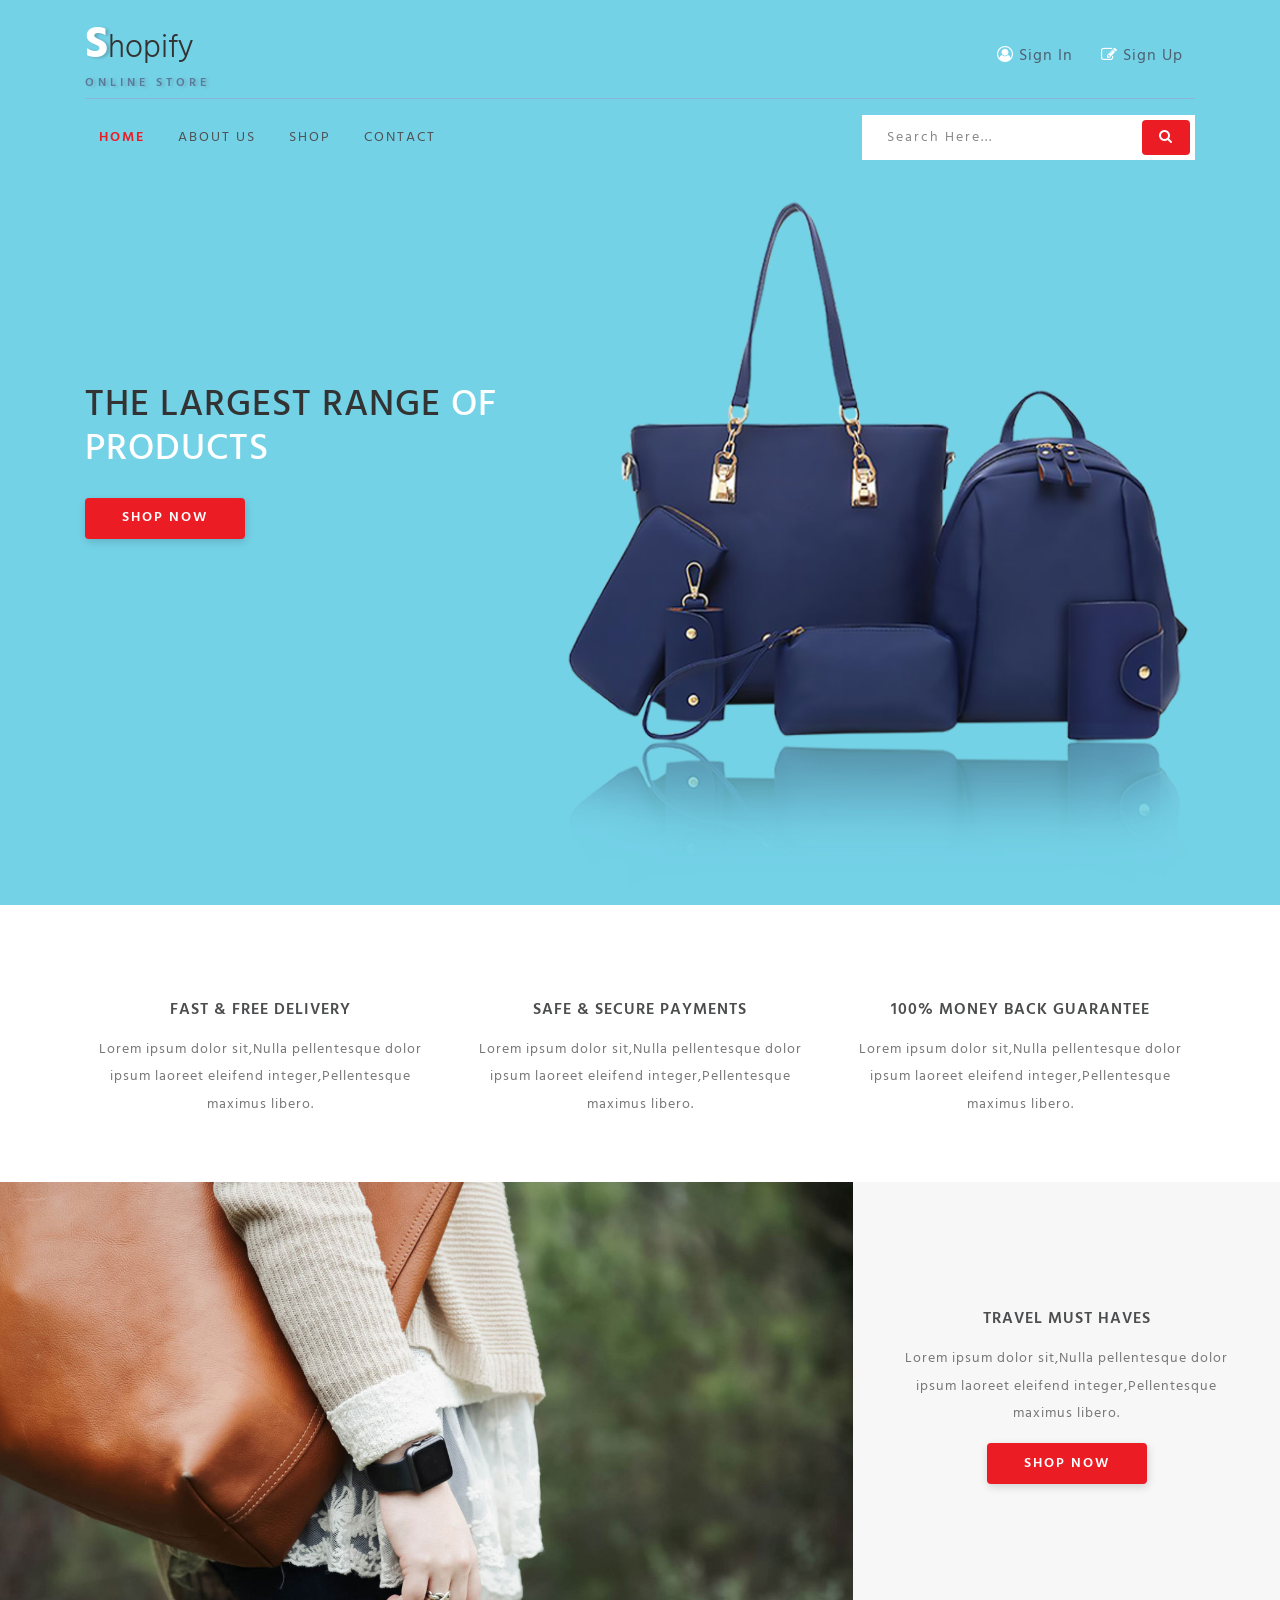
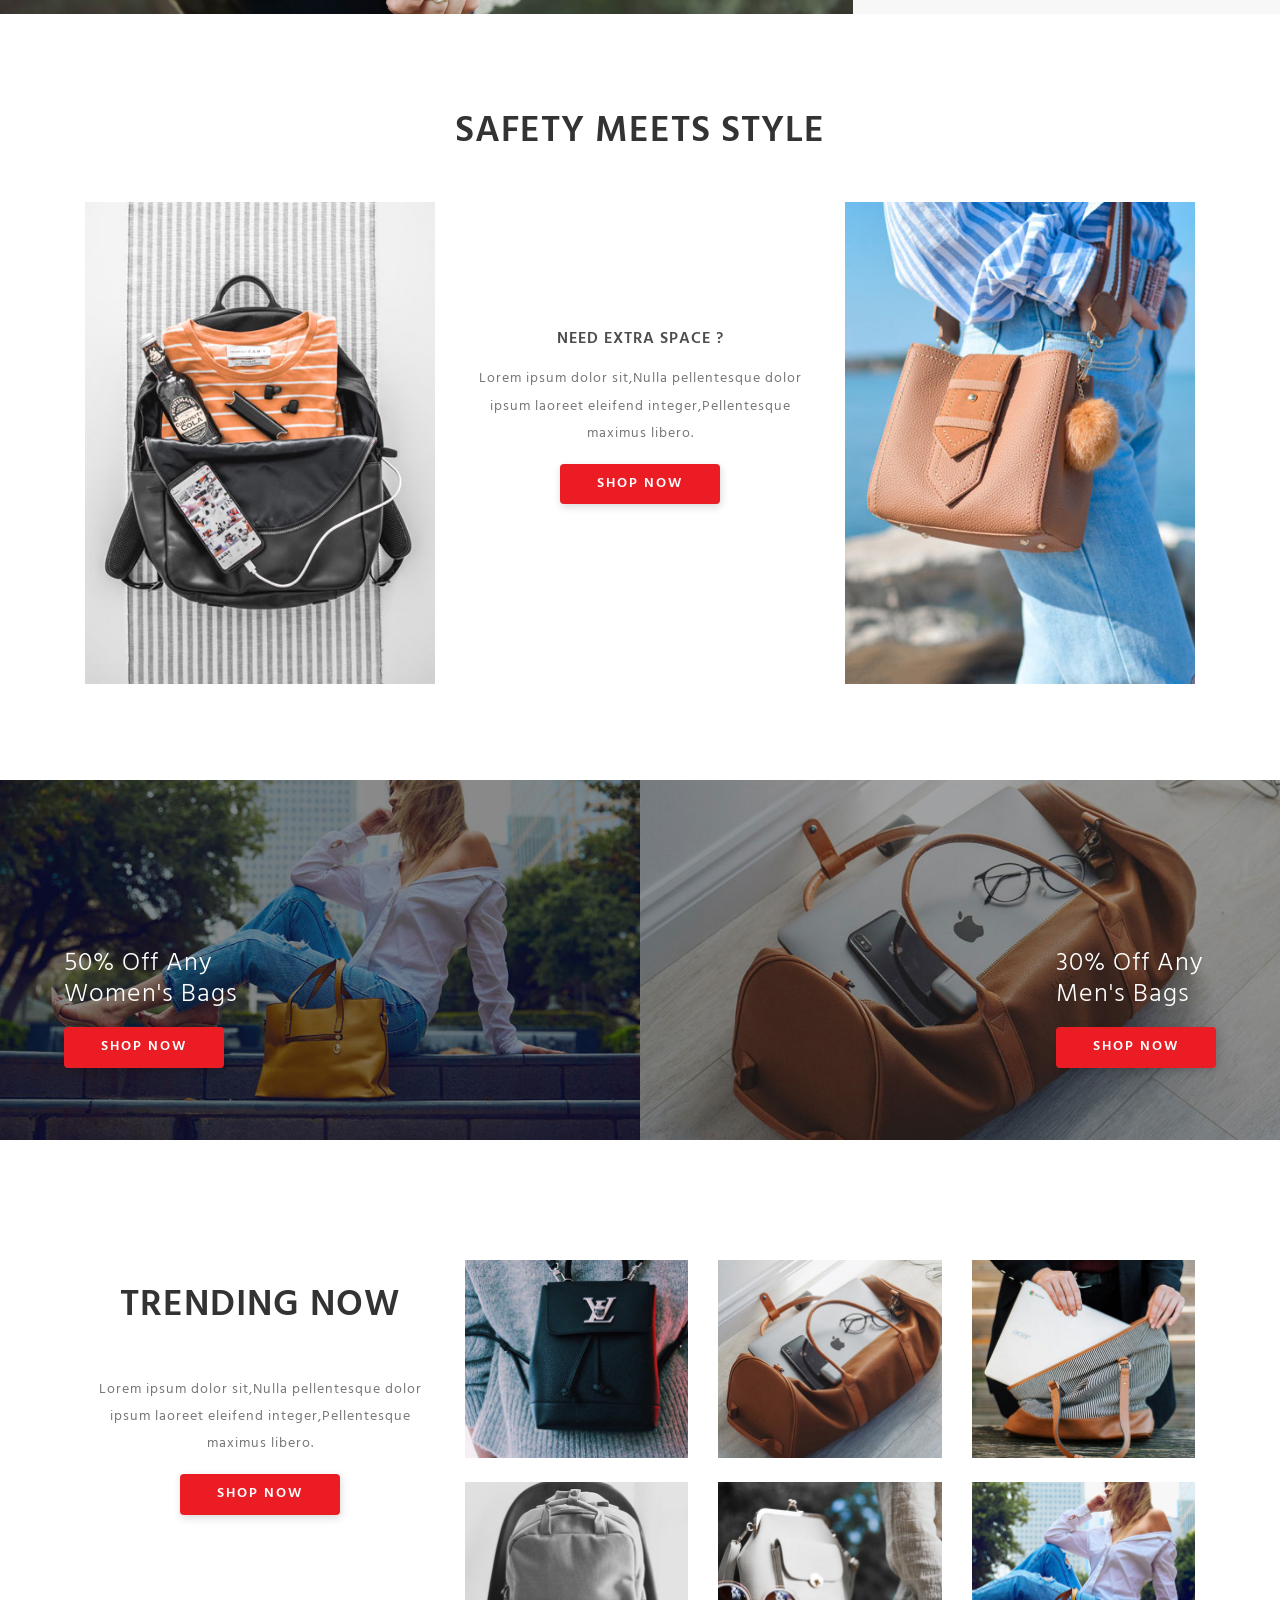
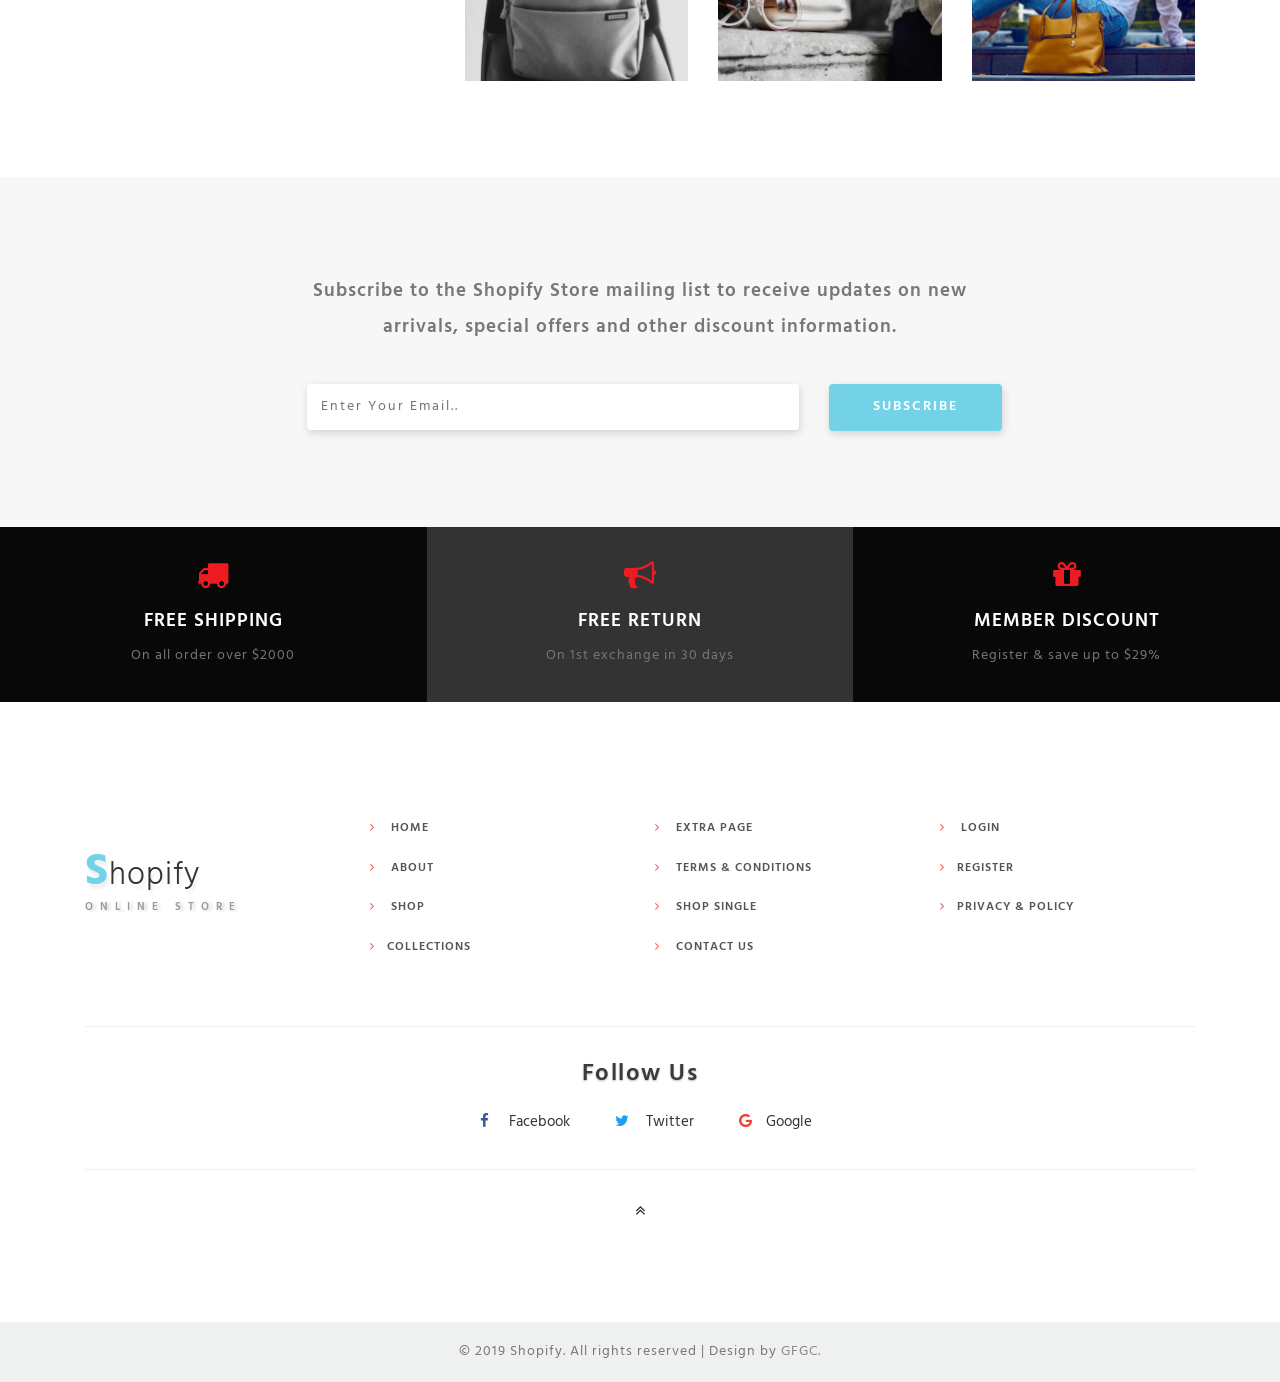
<file: index.html>
<!DOCTYPE html>
<html lang="en">

<head>
    <title>Shopify</title>
    <!-- Meta tag Keywords -->
    <meta name="viewport" content="width=device-width, initial-scale=1">
    <meta charset="UTF-8" />

    <!-- //Meta tag Keywords -->
    <!-- Custom-Files -->
    <link rel="stylesheet" href="css/bootstrap.css">
    <!-- Bootstrap-Core-CSS -->
    <link rel="stylesheet" href="css/style.css" type="text/css" media="all" />
    <!-- Style-CSS -->
    <!-- font-awesome-icons -->
    <link href="css/font-awesome.css" rel="stylesheet">
    <!-- //font-awesome-icons -->
    <!-- /Fonts -->
    <link href="//fonts.googleapis.com/css?family=Hind:300,400,500,600,700" rel="stylesheet">
    <!-- //Fonts -->

</head>

<body>
    <div class="main-sec">
        <!-- //header -->
        <header class="py-sm-3 pt-3 pb-2" id="home">
            <div class="container">
                <!-- nav -->
                <div class="top-w3pvt d-flex">
                    <div id="logo">
                        <h1> <a href="index.html"><span class="log-w3pvt">S</span>hopify</a> <label class="sub-des">Online Store</label></h1>
                    </div>

                    <div class="forms ml-auto">
                        <a href="login.html" class="btn"><span class="fa fa-user-circle-o"></span> Sign In</a>
                        <a href="register.html" class="btn"><span class="fa fa-pencil-square-o"></span> Sign Up</a>
                    </div>
                </div>
                <div class="nav-top-wthree">
                    <nav>
                        <label for="drop" class="toggle"><span class="fa fa-bars"></span></label>
                        <input type="checkbox" id="drop" />
                        <ul class="menu">
                            <li class="active"><a href="index.html">Home</a></li>
                            <li><a href="about.html">About Us</a></li>
                            <li><a href="shop.html">Shop</a></li>
                            <li><a href="contact.html">Contact</a></li>
                        </ul>
                    </nav>
                    <!-- //nav -->
                    <div class="search-form ml-auto">
                        <div class="form-w3layouts-grid">
                            <form action="#" method="post" class="newsletter">
                                <input class="search" type="search" placeholder="Search here..." required="">
                                <button class="form-control btn" value=""><span class="fa fa-search"></span></button>
                            </form>
                        </div>
                    </div>
                    <div class="clearfix"></div>
                </div>
            </div>
        </header>
        <!-- //header -->
        <!--/banner-->
        <div class="banner-wthree-info container">
            <div class="row">
                <div class="col-lg-5 banner-left-info">
                    <h3>The Largest Range <span>of Products</span></h3>
                    <a href="shop.html" class="btn shop">Shop Now</a>
                </div>

                <div class="col-lg-7 banner-img">
                    <img src="images/bag.png" alt="part image" class="img-fluid">
                </div>
            </div>
        </div>
    </div>

    <!-- //banner-->
    <!--/banner-bottom -->
    <section class="banner-bottom py-5">
        <div class="container py-md-3">
            <div class="row grids-wthree-info text-center">
                <div class="col-lg-4 ab-content">
                    <div class="ab-info-con">
                        <h4>Fast & Free Delivery</h4>
                        <p>Lorem ipsum dolor sit,Nulla pellentesque dolor ipsum laoreet eleifend integer,Pellentesque maximus libero.</p>
                    </div>
                </div>
                <div class="col-lg-4 ab-content">
                    <div class="ab-info-con">
                        <h4>Safe & Secure Payments</h4>
                        <p>Lorem ipsum dolor sit,Nulla pellentesque dolor ipsum laoreet eleifend integer,Pellentesque maximus libero.</p>
                    </div>
                </div>
                <div class="col-lg-4 ab-content">
                    <div class="ab-info-con">
                        <h4>100% Money Back Guarantee</h4>
                        <p>Lorem ipsum dolor sit,Nulla pellentesque dolor ipsum laoreet eleifend integer,Pellentesque maximus libero.</p>
                    </div>
                </div>

            </div>
        </div>
    </section>
    <!-- /banner-bottom -->
    <!--/banner-bottom -->
    <section class="collections">
        <div class="container-fluid">
            <div class="row">
                <div class="col-md-8 ab-content-img">

                </div>
                <div class="col-md-4 ab-content text-center p-lg-5 p-3 my-lg-5">
                    <h4>Travel Must Haves</h4>
                    <p>Lorem ipsum dolor sit,Nulla pellentesque dolor ipsum laoreet eleifend integer,Pellentesque maximus libero.</p>
                    <a href="shop.html" class="btn shop mt-3">Shop Now</a>

                </div>
            </div>
        </div>
    </section>
    <!-- /banner-bottom -->
    <!--/collections -->
    <section class="banner-bottom py-5">
        <div class="container py-md-5">

            <h3 class="title-wthree mb-lg-5 mb-4 text-center">Safety Meets Style </h3>
            <div class="row text-center">


                <div class="col-md-4 content-gd-wthree">
                    <img src="images/c1.jpg" class="img-fluid" alt="" />
                </div>
                <div class="col-md-4 content-gd-wthree ab-content py-lg-5 my-lg-5">
                    <h4>Need Extra Space ?</h4>
                    <p>Lorem ipsum dolor sit,Nulla pellentesque dolor ipsum laoreet eleifend integer,Pellentesque maximus libero.</p>
                    <a href="shop.html" class="btn shop mt-3">Shop Now</a>

                </div>
                <div class="col-md-4 content-gd-wthree">
                    <img src="images/c2.jpg" class="img-fluid" alt="" />
                </div>
            </div>

        </div>
    </section>
    <!-- //collections-->
    <!-- /mid-section -->
    <section class="mid-section">
        <div class="d-lg-flex p-0">
            <div class="col-lg-6 bottom-w3pvt-left p-lg-0">
                <img src="images/ab1.jpg" class="img-fluid" alt="" />
                <div class="pos-wthree">
                    <h4 class="text-wthree">50% Off Any <br> Women's Bags</h4>
                    <a href="shop.html" class="btn shop mt-3">Shop Now</a>
                </div>
            </div>
            <div class="col-lg-6 bottom-w3pvt-left bottom-w3pvt-right p-lg-0">
                <img src="images/ab2.jpg" class="img-fluid" alt="" />
                <div class="pos-w3pvt">
                    <h4 class="text-w3pvt">30% Off Any <br> Men's Bags</h4>
                    <a href="shop.html" class="btn shop mt-3">Shop Now</a>
                </div>
            </div>
        </div>
    </section>
    <!-- //mid-section -->

    <!--/gallery -->
    <section class="banner-bottom py-5">
        <div class="container py-md-5">


            <div class="row">
                <div class="col-lg-4 gallery-content-info text-center mt-lg-5">
                    <h3 class="title-wthree mb-lg-5 mb-4">Trending Now </h3>
                    <p>Lorem ipsum dolor sit,Nulla pellentesque dolor ipsum laoreet eleifend integer,Pellentesque maximus libero.</p>
                    <a href="shop.html" class="btn shop mt-3">Shop Now</a>

                </div>
                <div class="col-lg-8 gallery-content">
                    <div class="row">
                        <div class="col-md-4 col-sm-6 gal-img">
                            <a href="#gal1"><img src="images/g1.jpg" alt="Baggage" class="img-fluid mt-4"></a>
                        </div>
                        <div class="col-md-4 col-sm-6 gal-img">
                            <a href="#gal2"><img src="images/g2.jpg" alt="Baggage" class="img-fluid mt-4"></a>
                        </div>
                        <div class="col-md-4 col-sm-6 gal-img">
                            <a href="#gal3"><img src="images/g3.jpg" alt="Baggage" class="img-fluid mt-4"></a>
                        </div>
                        <div class="col-md-4 col-sm-6 gal-img">
                            <a href="#gal1"><img src="images/g4.jpg" alt="Baggage" class="img-fluid mt-4"></a>
                        </div>
                        <div class="col-md-4 col-sm-6 gal-img">
                            <a href="#gal2"><img src="images/g5.jpg" alt="Baggage" class="img-fluid mt-4"></a>
                        </div>
                        <div class="col-md-4 col-sm-6 gal-img">
                            <a href="#gal3"><img src="images/g6.jpg" alt="Baggage" class="img-fluid mt-4"></a>
                        </div>

                    </div>
                    <!-- gallery popups -->
                    <!-- popup-->
                    <div id="gal1" class="popup-effect">
                        <div class="popup">
                            <img src="images/g1.jpg" alt="Popup image" class="img-fluid mt-4" />
                            <a class="close" href="#gallery">&times;</a>
                        </div>
                    </div>
                    <!-- //popup -->
                    <!-- popup-->
                    <div id="gal2" class="popup-effect">
                        <div class="popup">
                            <img src="images/g2.jpg" alt="Popup image" class="img-fluid mt-4" />
                            <a class="close" href="#gallery">&times;</a>
                        </div>
                    </div>
                    <!-- //popup -->
                    <!-- popup-->
                    <div id="gal3" class="popup-effect">
                        <div class="popup">
                            <img src="images/g3.jpg" alt="Popup image" class="img-fluid mt-4" />
                            <a class="close" href="#gallery">&times;</a>
                        </div>
                    </div>
                    <!-- //popup -->
                    <!-- //gallery popups -->

                </div>
            </div>

        </div>
    </section>
    <!-- //gallery-->
    <!--/newsletter -->
    <section class="newsletter-w3pvt py-5">
        <div class="container py-md-5">
            <form method="post" action="#">
                <p class="text-center">Subscribe to the Shopify Store mailing list to receive updates on new arrivals, special offers and other discount information.</p>
               <div class="row subscribe-sec">
                    <div class="col-md-9">
                        <input type="email" class="form-control" id="email" placeholder="Enter Your Email.." name="email" required="">

                    </div>
                    <div class="col-md-3">

                        <button type="submit" class="btn submit">Subscribe</button>
                    </div>

                </div>
            </form>
        </div>
    </section>
    <!--//newsletter -->
    <!--/shipping-->
    <section class="shipping-wthree">
        <div class="shiopping-grids d-lg-flex">
            <div class="col-lg-4 shiopping-w3pvt-gd text-center">
                <div class="icon-gd"><span class="fa fa-truck" aria-hidden="true"></span>
                </div>
                <div class="icon-gd-info">
                    <h3>FREE SHIPPING</h3>
                    <p>On all order over $2000</p>
                </div>
            </div>
            <div class="col-lg-4 shiopping-w3pvt-gd sec text-center">
                <div class="icon-gd"><span class="fa fa-bullhorn" aria-hidden="true"></span></div>
                <div class="icon-gd-info">
                    <h3>FREE RETURN</h3>
                    <p>On 1st exchange in 30 days</p>
                </div>
            </div>
            <div class="col-lg-4 shiopping-w3pvt-gd text-center">
                <div class="icon-gd"> <span class="fa fa-gift" aria-hidden="true"></span></div>
                <div class="icon-gd-info">
                    <h3>MEMBER DISCOUNT</h3>
                    <p>Register &amp; save up to $29%</p>
                </div>

            </div>
        </div>

    </section>
    <!--//shipping-->
    <!-- footer -->
    <div class="footer_agileinfo_topf py-5">
        <div class="container py-md-5">
            <div class="row">
                <div class="col-lg-3 footer_wthree_gridf mt-lg-5">
                    <h2><a href="index.html"><span>S</span>hopify
                        </a> </h2>
                    <label class="sub-des2">Online Store</label>
                </div>
                <div class="col-lg-3 footer_wthree_gridf mt-md-0 mt-4">
                    <ul class="footer_wthree_gridf_list">
                        <li>
                            <a href="index.html"><span class="fa fa-angle-right" aria-hidden="true"></span> Home</a>
                        </li>
                        <li>
                            <a href="about.html"><span class="fa fa-angle-right" aria-hidden="true"></span> About</a>
                        </li>
                        <li>
                            <a href="shop.html"><span class="fa fa-angle-right" aria-hidden="true"></span> Shop</a>
                        </li>
                        <li>
                            <a href="shop.html"><span class="fa fa-angle-right" aria-hidden="true"></span>Collections</a>
                        </li>

                    </ul>
                </div>
                <div class="col-lg-3 footer_wthree_gridf mt-md-0 mt-sm-4 mt-3">
                    <ul class="footer_wthree_gridf_list">
                        <li>
                            <a href="single.html"><span class="fa fa-angle-right" aria-hidden="true"></span> Extra Page</a>
                        </li>

                        <li>
                            <a href="#"><span class="fa fa-angle-right" aria-hidden="true"></span> Terms & Conditions</a>
                        </li>
                        <li>
                            <a href="single.html"><span class="fa fa-angle-right" aria-hidden="true"></span> Shop Single</a>
                        </li>
                        <li>
                            <a href="contact.html"><span class="fa fa-angle-right" aria-hidden="true"></span> Contact Us</a>
                        </li>
                    </ul>
                </div>

                <div class="col-lg-3 footer_wthree_gridf mt-md-0 mt-sm-4 mt-3">
                    <ul class="footer_wthree_gridf_list">
                        <li>
                            <a href="login.html"><span class="fa fa-angle-right" aria-hidden="true"></span> Login </a>
                        </li>

                        <li>
                            <a href="register.html"><span class="fa fa-angle-right" aria-hidden="true"></span>Register</a>
                        </li>
                        <li>
                            <a href="#"><span class="fa fa-angle-right" aria-hidden="true"></span>Privacy & Policy</a>
                        </li>

                    </ul>
                </div>
            </div>

            <div class="w3ls-fsocial-grid">
                <h3 class="sub-w3ls-headf">Follow Us</h3>
                <div class="social-ficons">
                    <ul>
                        <li><a href="#"><span class="fa fa-facebook"></span> Facebook</a></li>
                        <li><a href="#"><span class="fa fa-twitter"></span> Twitter</a></li>
                        <li><a href="#"><span class="fa fa-google"></span>Google</a></li>
                    </ul>
                </div>
            </div>
            <div class="move-top text-center mt-lg-4 mt-3">
                <a href="#home"><span class="fa fa-angle-double-up" aria-hidden="true"></span></a>
            </div>
        </div>
    </div>
    <!-- //footer -->

    <!-- copyright -->
    <div class="cpy-right text-center py-3">
        <p>© 2019 Shopify. All rights reserved | Design by
            <a href="#"> GFGC.</a>
        </p>

    </div>
    <!-- //copyright -->

</body>

</html>
</file>
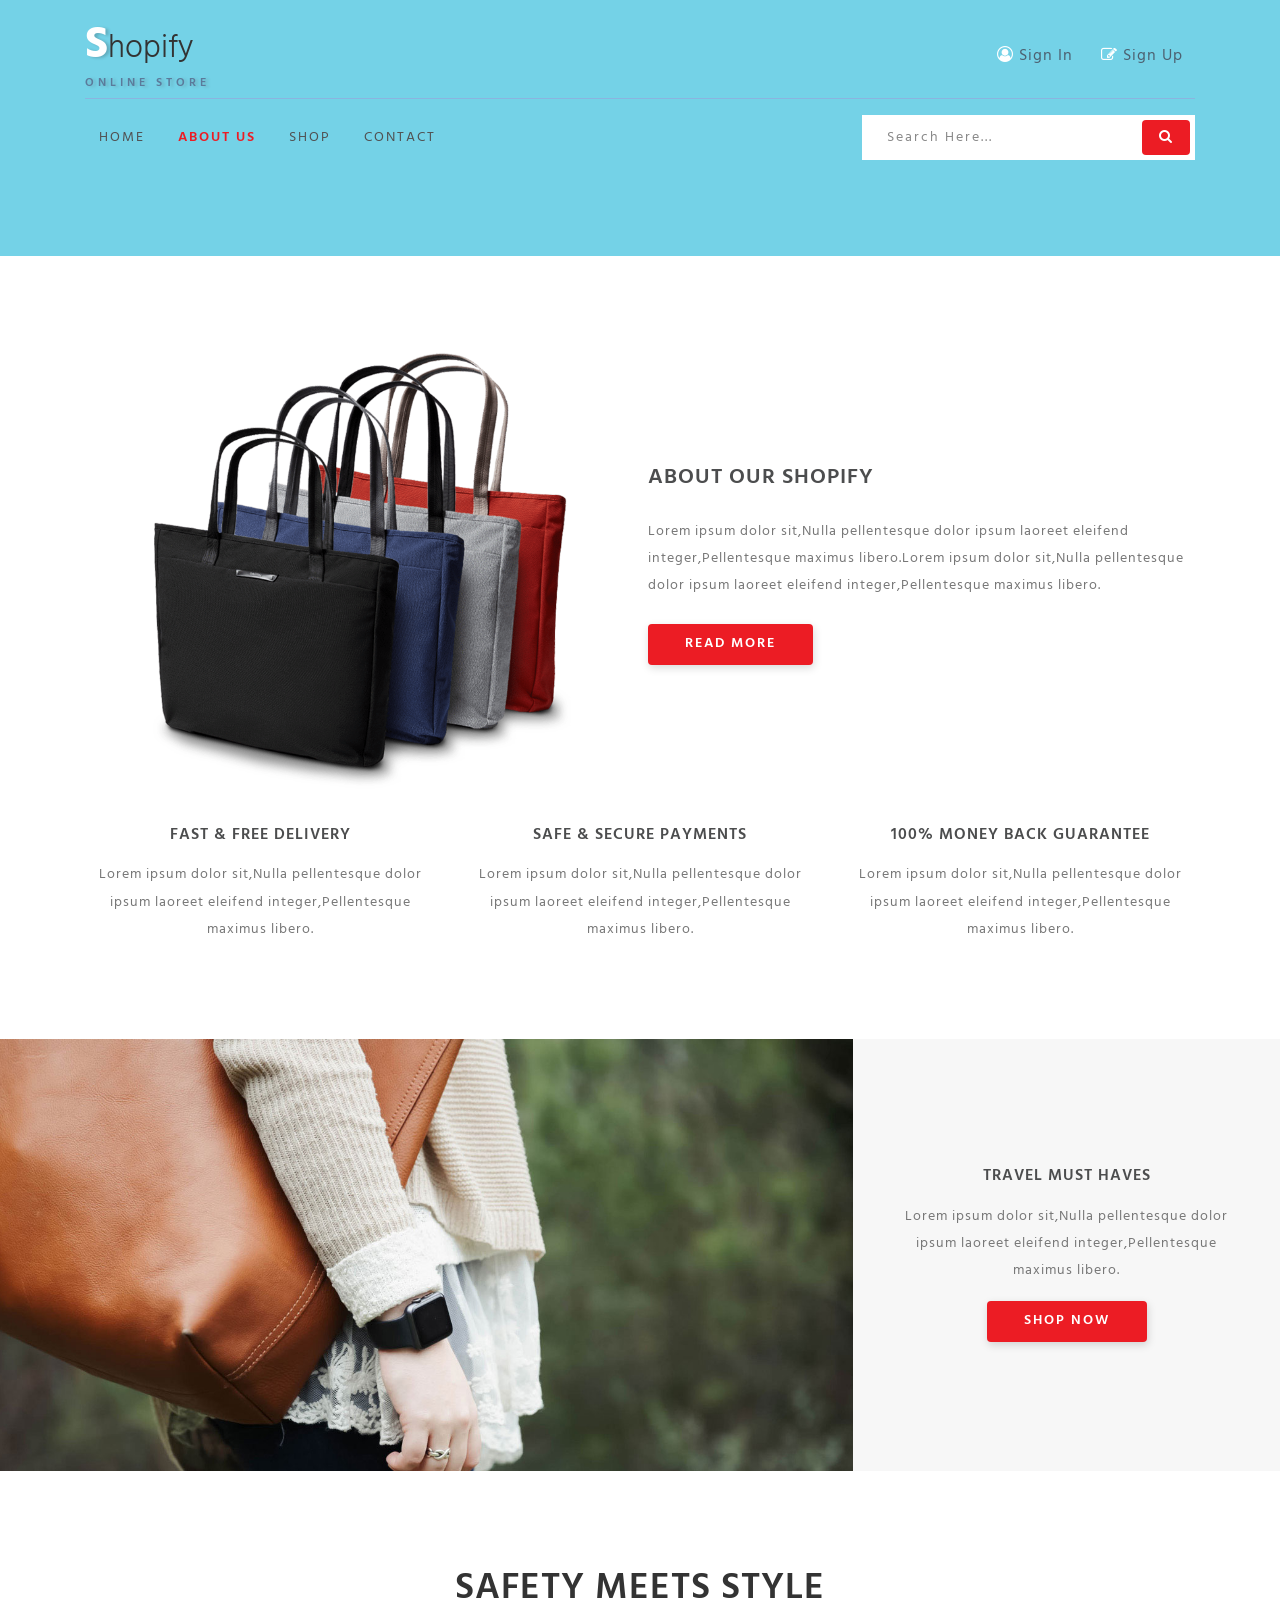
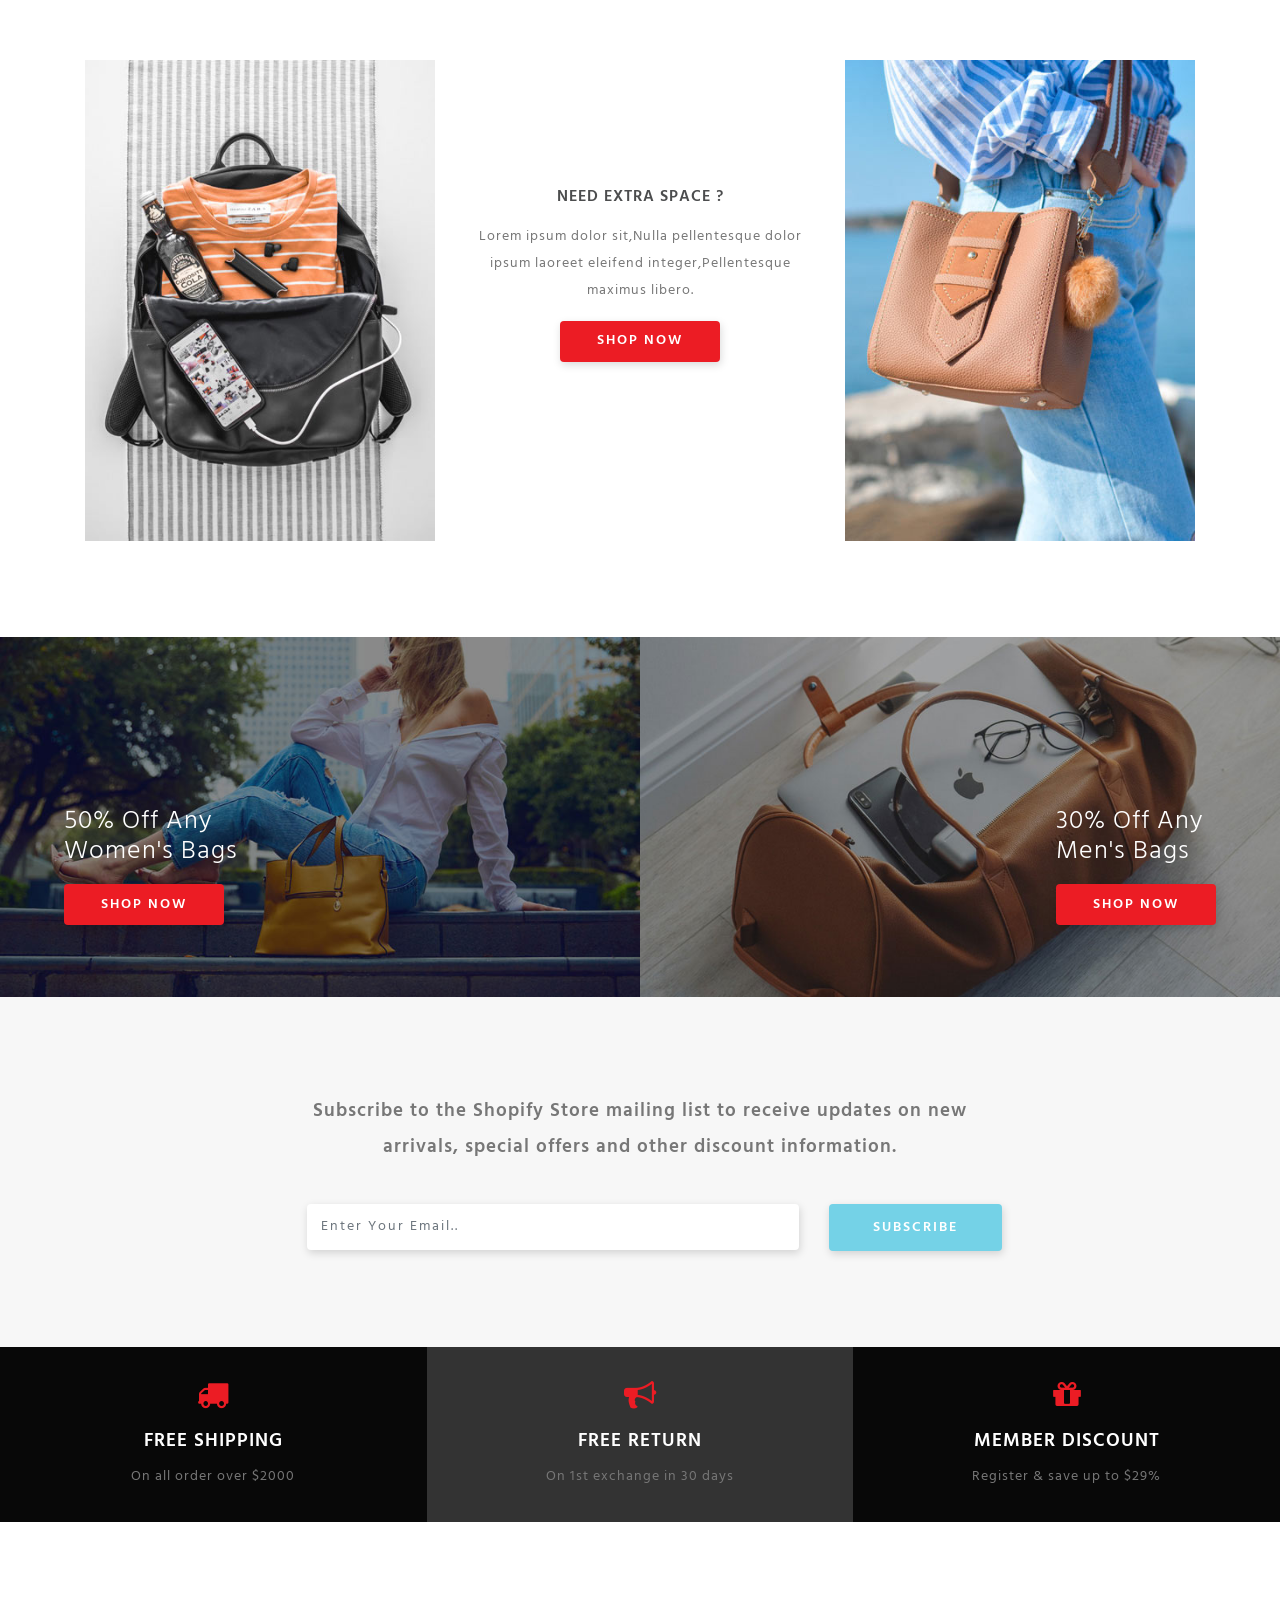
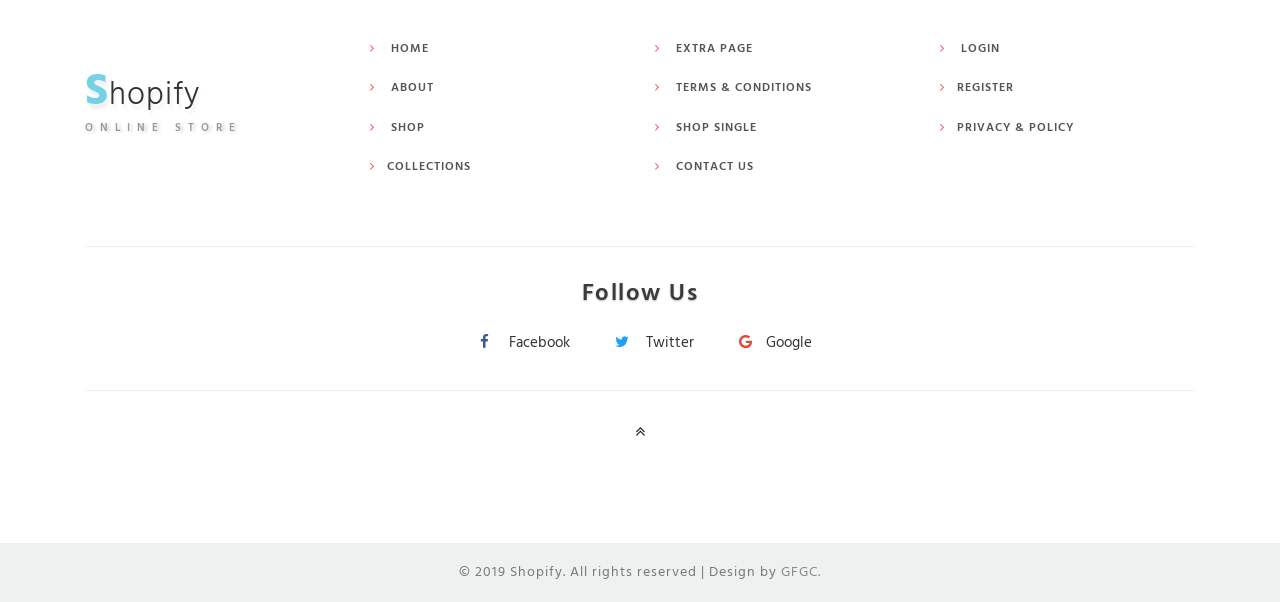
<file: about.html>
<!DOCTYPE html>
<html lang="en">

<head>
    <title>Shopify</title>
    <!-- Meta tag Keywords -->
    <meta name="viewport" content="width=device-width, initial-scale=1">
    <meta charset="UTF-8" />
    
    <!-- //Meta tag Keywords -->
    <!-- Custom-Files -->
    <link rel="stylesheet" href="css/bootstrap.css">
    <!-- Bootstrap-Core-CSS -->
    <link rel="stylesheet" href="css/style.css" type="text/css" media="all" />
    <!-- Style-CSS -->
    <!-- font-awesome-icons -->
    <link href="css/font-awesome.css" rel="stylesheet">
    <!-- //font-awesome-icons -->
    <!-- /Fonts -->
    <link href="//fonts.googleapis.com/css?family=Hind:300,400,500,600,700" rel="stylesheet">
    <!-- //Fonts -->

</head>

<body>
    <div class="main-sec inner-page">
        <!-- //header -->
        <header class="py-sm-3 pt-3 pb-2" id="home">
            <div class="container">
                <!-- nav -->
                <div class="top-w3pvt d-flex">
                    <div id="logo">
                        <h1> <a href="index.html"><span class="log-w3pvt">S</span>hopify</a> <label class="sub-des">Online Store</label></h1>
                    </div>

                    <div class="forms ml-auto">
                        <a href="login.html" class="btn"><span class="fa fa-user-circle-o"></span> Sign In</a>
                        <a href="register.html" class="btn"><span class="fa fa-pencil-square-o"></span> Sign Up</a>
                    </div>
                </div>
                <div class="nav-top-wthree">
                    <nav>
                        <label for="drop" class="toggle"><span class="fa fa-bars"></span></label>
                        <input type="checkbox" id="drop" />
                        <ul class="menu">
                            <li><a href="index.html">Home</a></li>
                            <li class="active"><a href="about.html">About Us</a></li>
                            <li><a href="shop.html">Shop</a></li>
                            <li><a href="contact.html">Contact</a></li>
                        </ul>
                    </nav>
                    <!-- //nav -->
                    <div class="search-form ml-auto">
                        <div class="form-w3layouts-grid">
                            <form action="#" method="post" class="newsletter">
                                <input class="search" type="search" placeholder="Search here..." required="">
                                <button class="form-control btn" value=""><span class="fa fa-search"></span></button>

                            </form>
                        </div>
                    </div>
                    <div class="clearfix"></div>
                </div>
            </div>
        </header>
        <!-- //header -->

    </div>

    <!-- //banner-->
    <!--/banner-bottom -->
    <section class="banner-bottom py-5">
        <div class="container py-md-5">
            <div class="row grids-wthree-info">
                <div class="col-lg-6 bag-img">
                    <img src="images/bag1.png" class="img-fluid" alt="" />
                </div>
                <div class="col-lg-6 ab-info-con ab-inf-page text-left">
                    <h4>About Our Shopify</h4>
                    <p>Lorem ipsum dolor sit,Nulla pellentesque dolor ipsum laoreet eleifend integer,Pellentesque maximus libero.Lorem ipsum dolor sit,Nulla pellentesque dolor ipsum laoreet eleifend integer,Pellentesque maximus libero.</p>
                    <a href="single.html" class="btn shop mt-4">Read More</a>
                </div>
            </div>
            <div class="row grids-wthree-info text-center">
                <div class="col-lg-4 ab-content">
                    <div class="ab-info-con">
                        <h4>Fast & Free Delivery</h4>
                        <p>Lorem ipsum dolor sit,Nulla pellentesque dolor ipsum laoreet eleifend integer,Pellentesque maximus libero.</p>
                    </div>
                </div>
                <div class="col-lg-4 ab-content">
                    <div class="ab-info-con">
                        <h4>Safe & Secure Payments</h4>
                        <p>Lorem ipsum dolor sit,Nulla pellentesque dolor ipsum laoreet eleifend integer,Pellentesque maximus libero.</p>
                    </div>
                </div>
                <div class="col-lg-4 ab-content">
                    <div class="ab-info-con">
                        <h4>100% Money Back Guarantee</h4>
                        <p>Lorem ipsum dolor sit,Nulla pellentesque dolor ipsum laoreet eleifend integer,Pellentesque maximus libero.</p>
                    </div>
                </div>

            </div>
        </div>
    </section>
    <!-- /banner-bottom -->
    <!--/banner-bottom -->
    <section class="collections">
        <div class="container-fluid">
            <div class="row">
                <div class="col-md-8 ab-content-img">

                </div>
                <div class="col-md-4 ab-content text-center p-lg-5 p-3 my-lg-5">
                    <h4>Travel Must Haves</h4>
                    <p>Lorem ipsum dolor sit,Nulla pellentesque dolor ipsum laoreet eleifend integer,Pellentesque maximus libero.</p>
                    <a href="shop.html" class="btn shop mt-3">Shop Now</a>

                </div>
            </div>
        </div>
    </section>
    <!-- /banner-bottom -->
    <!--/collections -->
    <section class="banner-bottom py-5">
        <div class="container py-md-5">

            <h3 class="title-wthree mb-lg-5 mb-4 text-center">Safety Meets Style </h3>
            <div class="row text-center">


                <div class="col-md-4 content-gd-wthree">
                    <img src="images/c1.jpg" class="img-fluid" alt="" />
                </div>
                <div class="col-md-4 content-gd-wthree ab-content py-lg-5 my-lg-5">
                    <h4>Need Extra Space ?</h4>
                    <p>Lorem ipsum dolor sit,Nulla pellentesque dolor ipsum laoreet eleifend integer,Pellentesque maximus libero.</p>
                    <a href="shop.html" class="btn shop mt-3">Shop Now</a>

                </div>
                <div class="col-md-4 content-gd-wthree">
                    <img src="images/c2.jpg" class="img-fluid" alt="" />
                </div>
            </div>

        </div>
    </section>
    <!-- //collections-->
    <!-- /mid-section -->
    <section class="mid-section">
        <div class="d-lg-flex p-0">
            <div class="col-lg-6 bottom-w3pvt-left p-lg-0">
                <img src="images/ab1.jpg" class="img-fluid" alt="" />
                <div class="pos-wthree">
                    <h4 class="text-wthree">50% Off Any <br> Women's Bags</h4>
                    <a href="shop.html" class="btn shop mt-3">Shop Now</a>
                </div>
            </div>
            <div class="col-lg-6 bottom-w3pvt-left bottom-w3pvt-right p-lg-0">
                <img src="images/ab2.jpg" class="img-fluid" alt="" />
                <div class="pos-w3pvt">
                    <h4 class="text-w3pvt">30% Off Any <br> Men's Bags</h4>
                    <a href="shop.html" class="btn shop mt-3">Shop Now</a>
                </div>
            </div>
        </div>
    </section>
    <!-- //mid-section -->

    <!--/newsletter -->
    <section class="newsletter-w3pvt py-5">
        <div class="container py-md-5">
            <form method="post" action="#">
                <p class="text-center">Subscribe to the Shopify Store mailing list to receive updates on new arrivals, special offers and other discount information.</p>
                <div class="row subscribe-sec">
                    <div class="col-md-9">
                        <input type="email" class="form-control" id="email" placeholder="Enter Your Email.." name="email" required="">

                    </div>
                    <div class="col-md-3">

                        <button type="submit" class="btn submit">Subscribe</button>
                    </div>

                </div>

            </form>
        </div>
    </section>
    <!--//newsletter -->
    <!--/shipping-->
    <section class="shipping-wthree">
        <div class="shiopping-grids d-lg-flex">
            <div class="col-lg-4 shiopping-w3pvt-gd text-center">
                <div class="icon-gd"><span class="fa fa-truck" aria-hidden="true"></span>
                </div>
                <div class="icon-gd-info">
                    <h3>FREE SHIPPING</h3>
                    <p>On all order over $2000</p>
                </div>
            </div>
            <div class="col-lg-4 shiopping-w3pvt-gd sec text-center">
                <div class="icon-gd"><span class="fa fa-bullhorn" aria-hidden="true"></span></div>
                <div class="icon-gd-info">
                    <h3>FREE RETURN</h3>
                    <p>On 1st exchange in 30 days</p>
                </div>
            </div>
            <div class="col-lg-4 shiopping-w3pvt-gd text-center">
                <div class="icon-gd"> <span class="fa fa-gift" aria-hidden="true"></span></div>
                <div class="icon-gd-info">
                    <h3>MEMBER DISCOUNT</h3>
                    <p>Register &amp; save up to $29%</p>
                </div>

            </div>
        </div>

    </section>
    <!--//shipping-->
    <!-- footer -->
    <div class="footer_agileinfo_topf py-5">
        <div class="container py-md-5">
            <div class="row">
                <div class="col-lg-3 footer_wthree_gridf mt-lg-5">
                    <h2><a href="index.html"><span>S</span>hopify
                        </a> </h2>
                    <label class="sub-des2">Online Store</label>
                </div>
                <div class="col-lg-3 footer_wthree_gridf mt-md-0 mt-4">
                    <ul class="footer_wthree_gridf_list">
                        <li>
                            <a href="index.html"><span class="fa fa-angle-right" aria-hidden="true"></span> Home</a>
                        </li>
                        <li>
                            <a href="about.html"><span class="fa fa-angle-right" aria-hidden="true"></span> About</a>
                        </li>
                        <li>
                            <a href="shop.html"><span class="fa fa-angle-right" aria-hidden="true"></span> Shop</a>
                        </li>
                        <li>
                            <a href="shop.html"><span class="fa fa-angle-right" aria-hidden="true"></span>Collections</a>
                        </li>

                    </ul>
                </div>
                <div class="col-lg-3 footer_wthree_gridf mt-md-0 mt-sm-4 mt-3">
                    <ul class="footer_wthree_gridf_list">
                        <li>
                            <a href="single.html"><span class="fa fa-angle-right" aria-hidden="true"></span> Extra Page</a>
                        </li>

                        <li>
                            <a href="#"><span class="fa fa-angle-right" aria-hidden="true"></span> Terms & Conditions</a>
                        </li>
                        <li>
                            <a href="single.html"><span class="fa fa-angle-right" aria-hidden="true"></span> Shop Single</a>
                        </li>
                        <li>
                            <a href="contact.html"><span class="fa fa-angle-right" aria-hidden="true"></span> Contact Us</a>
                        </li>
                    </ul>
                </div>

                <div class="col-lg-3 footer_wthree_gridf mt-md-0 mt-sm-4 mt-3">
                    <ul class="footer_wthree_gridf_list">
                        <li>
                            <a href="login.html"><span class="fa fa-angle-right" aria-hidden="true"></span> Login </a>
                        </li>

                        <li>
                            <a href="register.html"><span class="fa fa-angle-right" aria-hidden="true"></span>Register</a>
                        </li>
                        <li>
                            <a href="#"><span class="fa fa-angle-right" aria-hidden="true"></span>Privacy & Policy</a>
                        </li>

                    </ul>
                </div>
            </div>

            <div class="w3ls-fsocial-grid">
                <h3 class="sub-w3ls-headf">Follow Us</h3>
                <div class="social-ficons">
                    <ul>
                        <li><a href="#"><span class="fa fa-facebook"></span> Facebook</a></li>
                        <li><a href="#"><span class="fa fa-twitter"></span> Twitter</a></li>
                        <li><a href="#"><span class="fa fa-google"></span>Google</a></li>
                    </ul>
                </div>
            </div>
            <div class="move-top text-center mt-lg-4 mt-3">
                <a href="#home"><span class="fa fa-angle-double-up" aria-hidden="true"></span></a>
            </div>
        </div>
    </div>
    <!-- //footer -->

    <!-- copyright -->
    <div class="cpy-right text-center py-3">
        <p>© 2019 Shopify. All rights reserved | Design by
            <a href="#"> GFGC.</a>
        </p>

    </div>
    <!-- //copyright -->

</body>

</html>
</file>
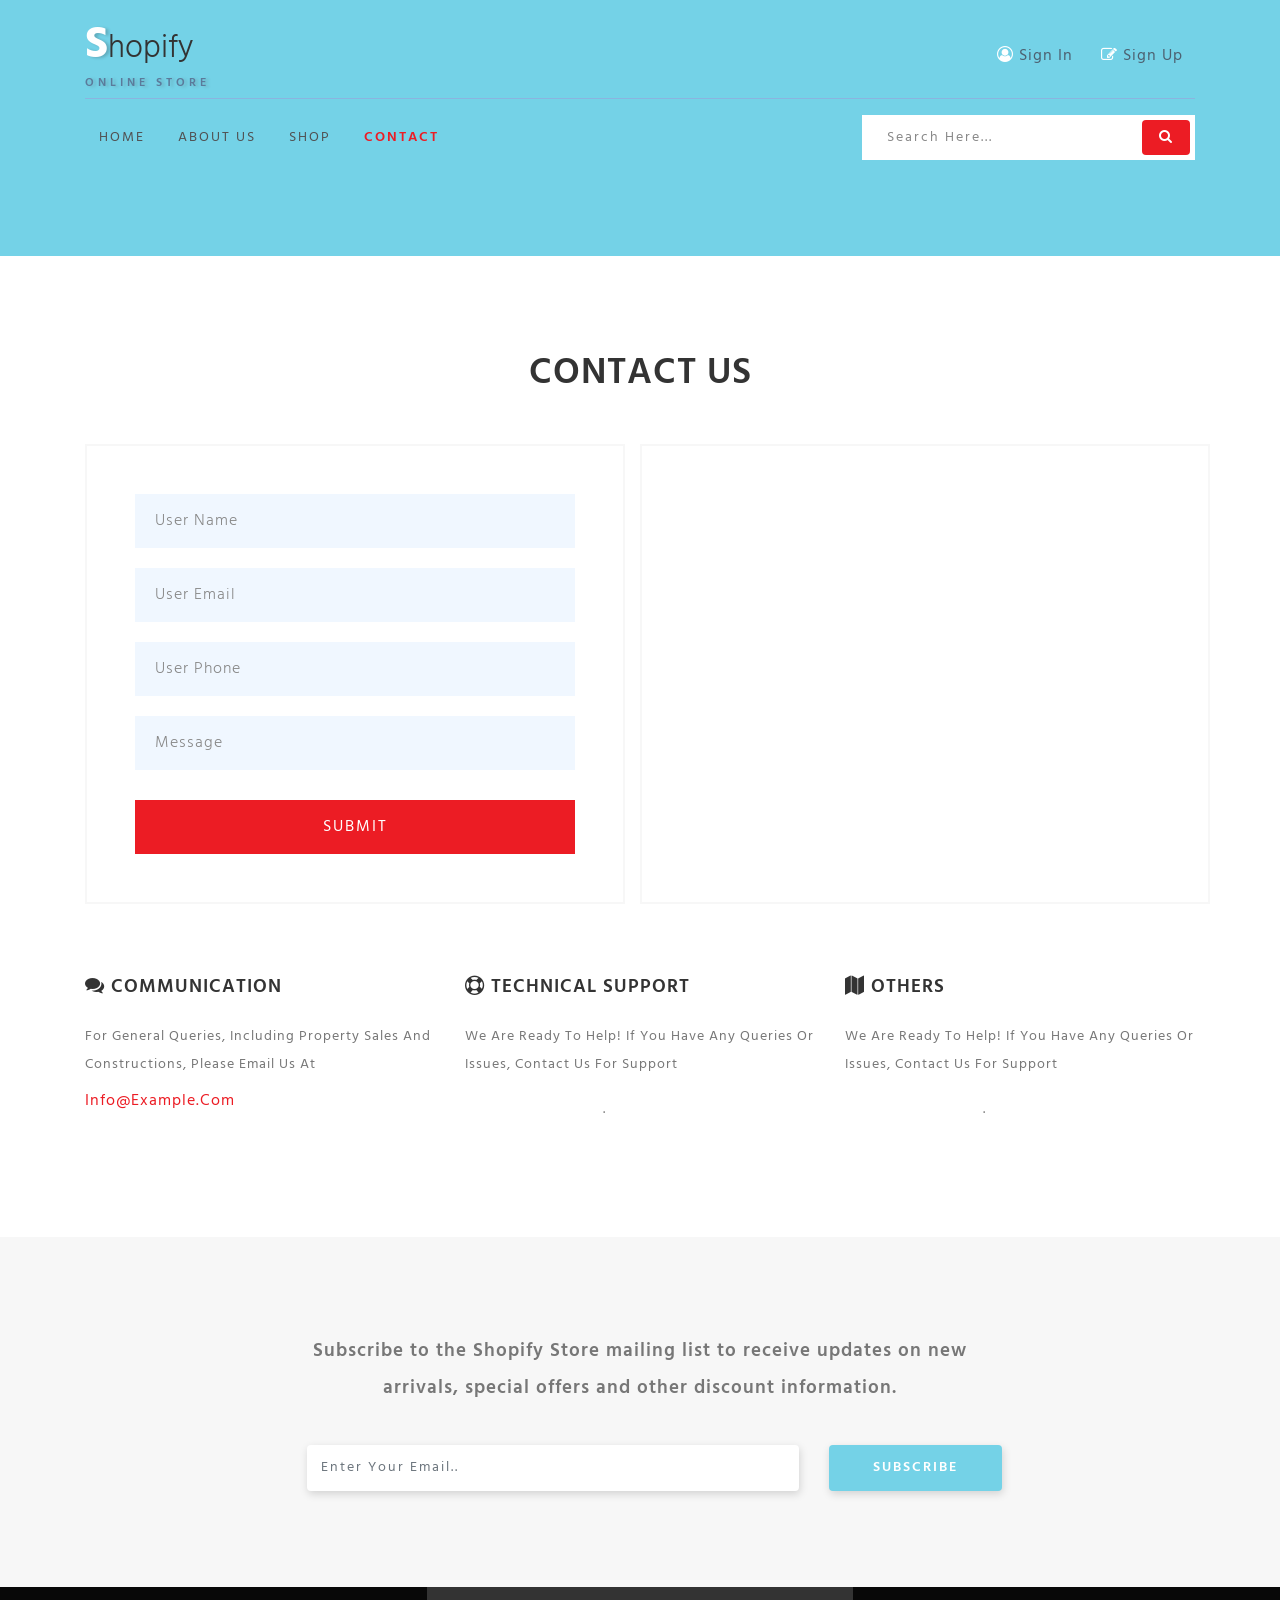
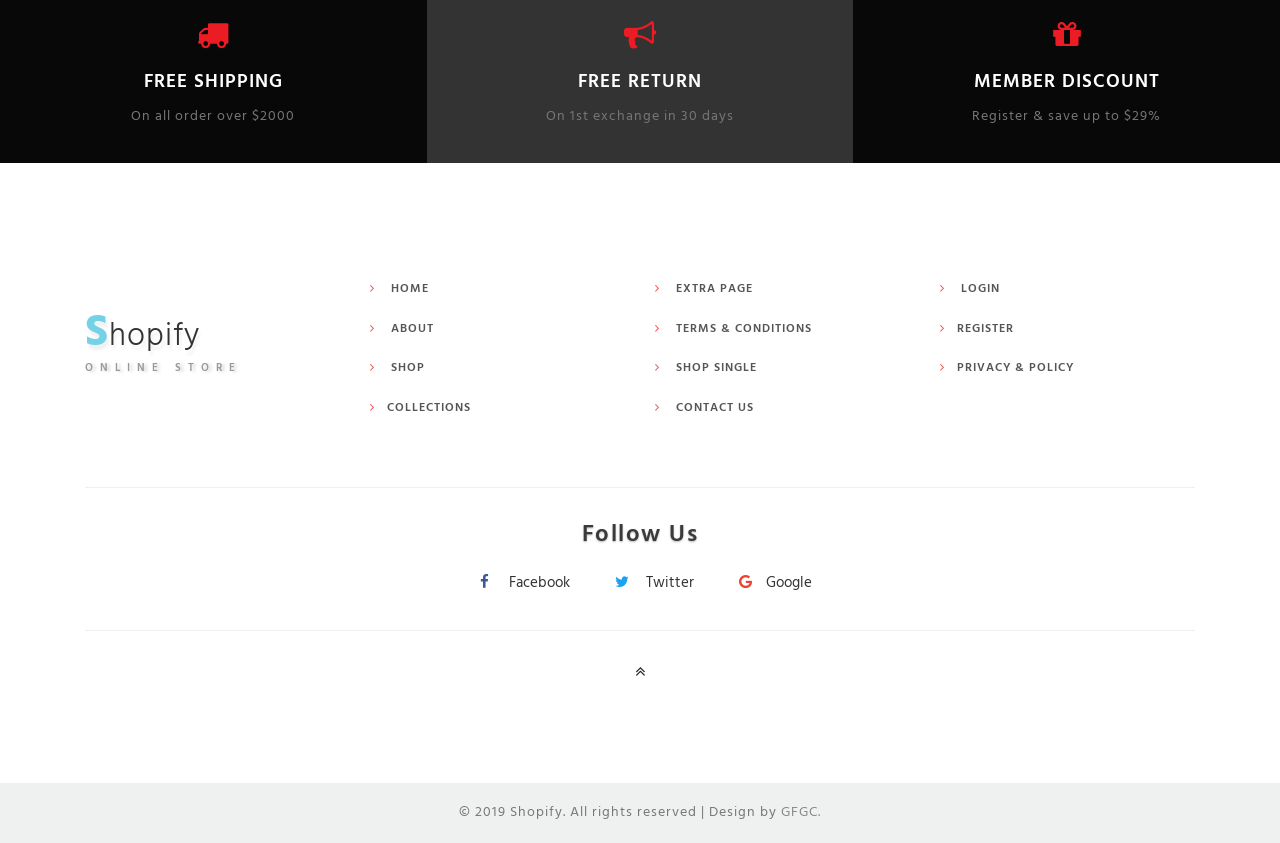
<file: contact.html>
<!DOCTYPE html>
<html lang="en">

<head>
    <title>Shopify</title>
    <!-- Meta tag Keywords -->
    <meta name="viewport" content="width=device-width, initial-scale=1">
    <meta charset="UTF-8" />

    <!-- //Meta tag Keywords -->
    <!-- Custom-Files -->
    <link rel="stylesheet" href="css/bootstrap.css">
    <!-- Bootstrap-Core-CSS -->
    <link rel="stylesheet" href="css/style.css" type="text/css" media="all" />
    <!-- Style-CSS -->
    <!-- font-awesome-icons -->
    <link href="css/font-awesome.css" rel="stylesheet">
    <!-- //font-awesome-icons -->
    <!-- /Fonts -->
    <link href="//fonts.googleapis.com/css?family=Hind:300,400,500,600,700" rel="stylesheet">
    <!-- //Fonts -->

</head>

<body>
    <div class="main-sec inner-page">
        <!-- //header -->
        <header class="py-sm-3 pt-3 pb-2" id="home">
            <div class="container">
                <!-- nav -->
                <div class="top-w3pvt d-flex">
                    <div id="logo">
                        <h1> <a href="index.html"><span class="log-w3pvt">S</span>hopify</a> <label class="sub-des">Online Store</label></h1>
                    </div>

                    <div class="forms ml-auto">
                        <a href="login.html" class="btn"><span class="fa fa-user-circle-o"></span> Sign In</a>
                        <a href="register.html" class="btn"><span class="fa fa-pencil-square-o"></span> Sign Up</a>
                    </div>
                </div>
                <div class="nav-top-wthree">
                    <nav>
                        <label for="drop" class="toggle"><span class="fa fa-bars"></span></label>
                        <input type="checkbox" id="drop" />
                        <ul class="menu">
                            <li><a href="index.html">Home</a></li>
                            <li><a href="about.html">About Us</a></li>
                            <li><a href="shop.html">Shop</a></li>
                            <li class="active"><a href="contact.html">Contact</a></li>
                        </ul>
                    </nav>
                    <!-- //nav -->
                    <div class="search-form ml-auto">
                        <div class="form-w3layouts-grid">
                            <form action="#" method="post" class="newsletter">
                                <input class="search" type="search" placeholder="Search here..." required="">
                                <button class="form-control btn" value=""><span class="fa fa-search"></span></button>
                                <div class="clearfix"></div>
                            </form>
                        </div>
                    </div>
                    <div class="clearfix"></div>
                </div>
            </div>
        </header>
        <!-- //header -->

    </div>

    <!-- //banner-->

    <!--/contact -->
    <section class="banner-bottom py-5">
        <div class="container py-md-5">
            <h3 class="title-wthree mb-lg-5 mb-4 text-center">Contact Us </h3>
            <div class="row contact_information">
                <div class="col-md-6">
                    <div class="contact_right p-lg-5 p-4">
                        <form action="contacts.php" method="post">
                            <div class="field-group">
						
                            <div class="content-input-field">
                                <input name="uname" id="text1" type="text" placeholder="User Name" required="">
                            </div>
                        </div>
                        <div class="field-group">

                            <div class="content-input-field">
                                <input name="email" id="text1" type="email" placeholder="User Email" required="">
                            </div>
                        </div>
                        <div class="field-group">

                            <div class="content-input-field">
                                <input name="phone" id="text3" type="text" pattern="^\d{10}$" placeholder="User Phone" required="">
                            </div>
                        </div>
                        <div class="field-group">
                            <div class="content-input-field">
                                <input name="message" id="myInput" type="text" placeholder="Message">
                            </div>
                        </div>
                            <div class="content-input-field">
                                <button name="submit" type="submit" class="btn">Submit</button>
                            </div>
                        </form>
                    </div>
                </div>
                <div class="col-md-6 contact_left p-4">
                    <iframe src="https://www.google.com/maps/embed?pb=!1m18!1m12!1m3!1d6350041.310790406!2d30.68773492426509!3d39.0014851732576!2m3!1f0!2f0!3f0!3m2!1i1024!2i768!4f13.1!3m3!1m2!1s0x14b0155c964f2671%3A0x40d9dbd42a625f2a!2sTurkey!5e0!3m2!1sen!2sin!4v1522753415269"></iframe>
                </div>

                <div class="col-lg-4 col-md-6 mt-lg-4 contact-inn-w3pvt">
                    <div class="mt-5 information-wthree">
                        <h4 class="text-uppercase mb-4"><span class="fa fa-comments"></span> Communication</h4>
                        <p class="cont-wthree-para mb-3 text-capitalize">for general queries, including property Sales and constructions, please email us at <a href="mailto:info@example.com">info@example.com</a></p>
                    </div>
                </div>
                <div class="col-lg-4 col-md-6 mt-lg-4 contact-inn-w3pvt">
                    <div class="mt-5 information-wthree">
                        <h4 class="text-uppercase mb-4"><span class="fa fa-life-ring"></span> Technical Support</h4>
                        <p class="cont-wthree-para mb-3 text-capitalize">we are ready to help! if you have any queries or issues, contact us for support <label>+12 388 455 6789</label>.</p>
                    </div>
                </div>
                <div class="col-lg-4 col-md-6 mt-lg-4 contact-inn-w3pvt">
                    <div class="mt-5 information-wthree">
                        <h4 class="text-uppercase mb-4"><span class="fa fa-map"></span> Others</h4>
                        <p class="cont-wthree-para mb-3 text-capitalize">we are ready to help! if you have any queries or issues, contact us for support <label>+12 388 455 6789</label>.</p>
                    </div>
                </div>
            </div>
        </div>
    </section>
    <!--//contact -->


    <!--/newsletter -->
    <section class="newsletter-w3pvt py-5">
        <div class="container py-md-5">
            <form method="post" action="#">
                <p class="text-center">Subscribe to the Shopify Store mailing list to receive updates on new arrivals, special offers and other discount information.</p>
                <div class="row subscribe-sec">
                    <div class="col-md-9">
                        <input type="email" class="form-control" id="email" placeholder="Enter Your Email.." name="email" required="">

                    </div>
                    <div class="col-md-3">

                        <button type="submit" class="btn submit">Subscribe</button>
                    </div>

                </div>

            </form>
        </div>
    </section>
    <!--//newsletter -->
    <!--/shipping-->
    <section class="shipping-wthree">
        <div class="shiopping-grids d-lg-flex">
            <div class="col-lg-4 shiopping-w3pvt-gd text-center">
                <div class="icon-gd"><span class="fa fa-truck" aria-hidden="true"></span>
                </div>
                <div class="icon-gd-info">
                    <h3>FREE SHIPPING</h3>
                    <p>On all order over $2000</p>
                </div>
            </div>
            <div class="col-lg-4 shiopping-w3pvt-gd sec text-center">
                <div class="icon-gd"><span class="fa fa-bullhorn" aria-hidden="true"></span></div>
                <div class="icon-gd-info">
                    <h3>FREE RETURN</h3>
                    <p>On 1st exchange in 30 days</p>
                </div>
            </div>
            <div class="col-lg-4 shiopping-w3pvt-gd text-center">
                <div class="icon-gd"> <span class="fa fa-gift" aria-hidden="true"></span></div>
                <div class="icon-gd-info">
                    <h3>MEMBER DISCOUNT</h3>
                    <p>Register &amp; save up to $29%</p>
                </div>

            </div>
        </div>

    </section>
    <!--//shipping-->
    <!-- footer -->
    <div class="footer_agileinfo_topf py-5">
        <div class="container py-md-5">
            <div class="row">
                <div class="col-lg-3 footer_wthree_gridf mt-lg-5">
                    <h2><a href="index.html"><span>S</span>hopify
                        </a> </h2>
                    <label class="sub-des2">Online Store</label>
                </div>
                <div class="col-lg-3 footer_wthree_gridf mt-md-0 mt-4">
                    <ul class="footer_wthree_gridf_list">
                        <li>
                            <a href="index.html"><span class="fa fa-angle-right" aria-hidden="true"></span> Home</a>
                        </li>
                        <li>
                            <a href="about.html"><span class="fa fa-angle-right" aria-hidden="true"></span> About</a>
                        </li>
                        <li>
                            <a href="shop.html"><span class="fa fa-angle-right" aria-hidden="true"></span> Shop</a>
                        </li>
                        <li>
                            <a href="shop.html"><span class="fa fa-angle-right" aria-hidden="true"></span>Collections</a>
                        </li>

                    </ul>
                </div>
                <div class="col-lg-3 footer_wthree_gridf mt-md-0 mt-sm-4 mt-3">
                    <ul class="footer_wthree_gridf_list">
                        <li>
                            <a href="single.html"><span class="fa fa-angle-right" aria-hidden="true"></span> Extra Page</a>
                        </li>

                        <li>
                            <a href="#"><span class="fa fa-angle-right" aria-hidden="true"></span> Terms & Conditions</a>
                        </li>
                        <li>
                            <a href="single.html"><span class="fa fa-angle-right" aria-hidden="true"></span> Shop Single</a>
                        </li>
                        <li>
                            <a href="contact.html"><span class="fa fa-angle-right" aria-hidden="true"></span> Contact Us</a>
                        </li>
                    </ul>
                </div>

                <div class="col-lg-3 footer_wthree_gridf mt-md-0 mt-sm-4 mt-3">
                    <ul class="footer_wthree_gridf_list">
                        <li>
                            <a href="login.html"><span class="fa fa-angle-right" aria-hidden="true"></span> Login </a>
                        </li>

                        <li>
                            <a href="register.html"><span class="fa fa-angle-right" aria-hidden="true"></span>Register</a>
                        </li>
                        <li>
                            <a href="#"><span class="fa fa-angle-right" aria-hidden="true"></span>Privacy & Policy</a>
                        </li>

                    </ul>
                </div>
            </div>

            <div class="w3ls-fsocial-grid">
                <h3 class="sub-w3ls-headf">Follow Us</h3>
                <div class="social-ficons">
                    <ul>
                        <li><a href="#"><span class="fa fa-facebook"></span> Facebook</a></li>
                        <li><a href="#"><span class="fa fa-twitter"></span> Twitter</a></li>
                        <li><a href="#"><span class="fa fa-google"></span>Google</a></li>
                    </ul>
                </div>
            </div>
            <div class="move-top text-center mt-lg-4 mt-3">
                <a href="#home"><span class="fa fa-angle-double-up" aria-hidden="true"></span></a>
            </div>
        </div>
    </div>
    <!-- //footer -->

    <!-- copyright -->
    <div class="cpy-right text-center py-3">
        <p>© 2019 Shopify. All rights reserved | Design by
            <a href="#"> GFGC.</a>
        </p>

    </div>
    <!-- //copyright -->

</body>

</html>
</file>
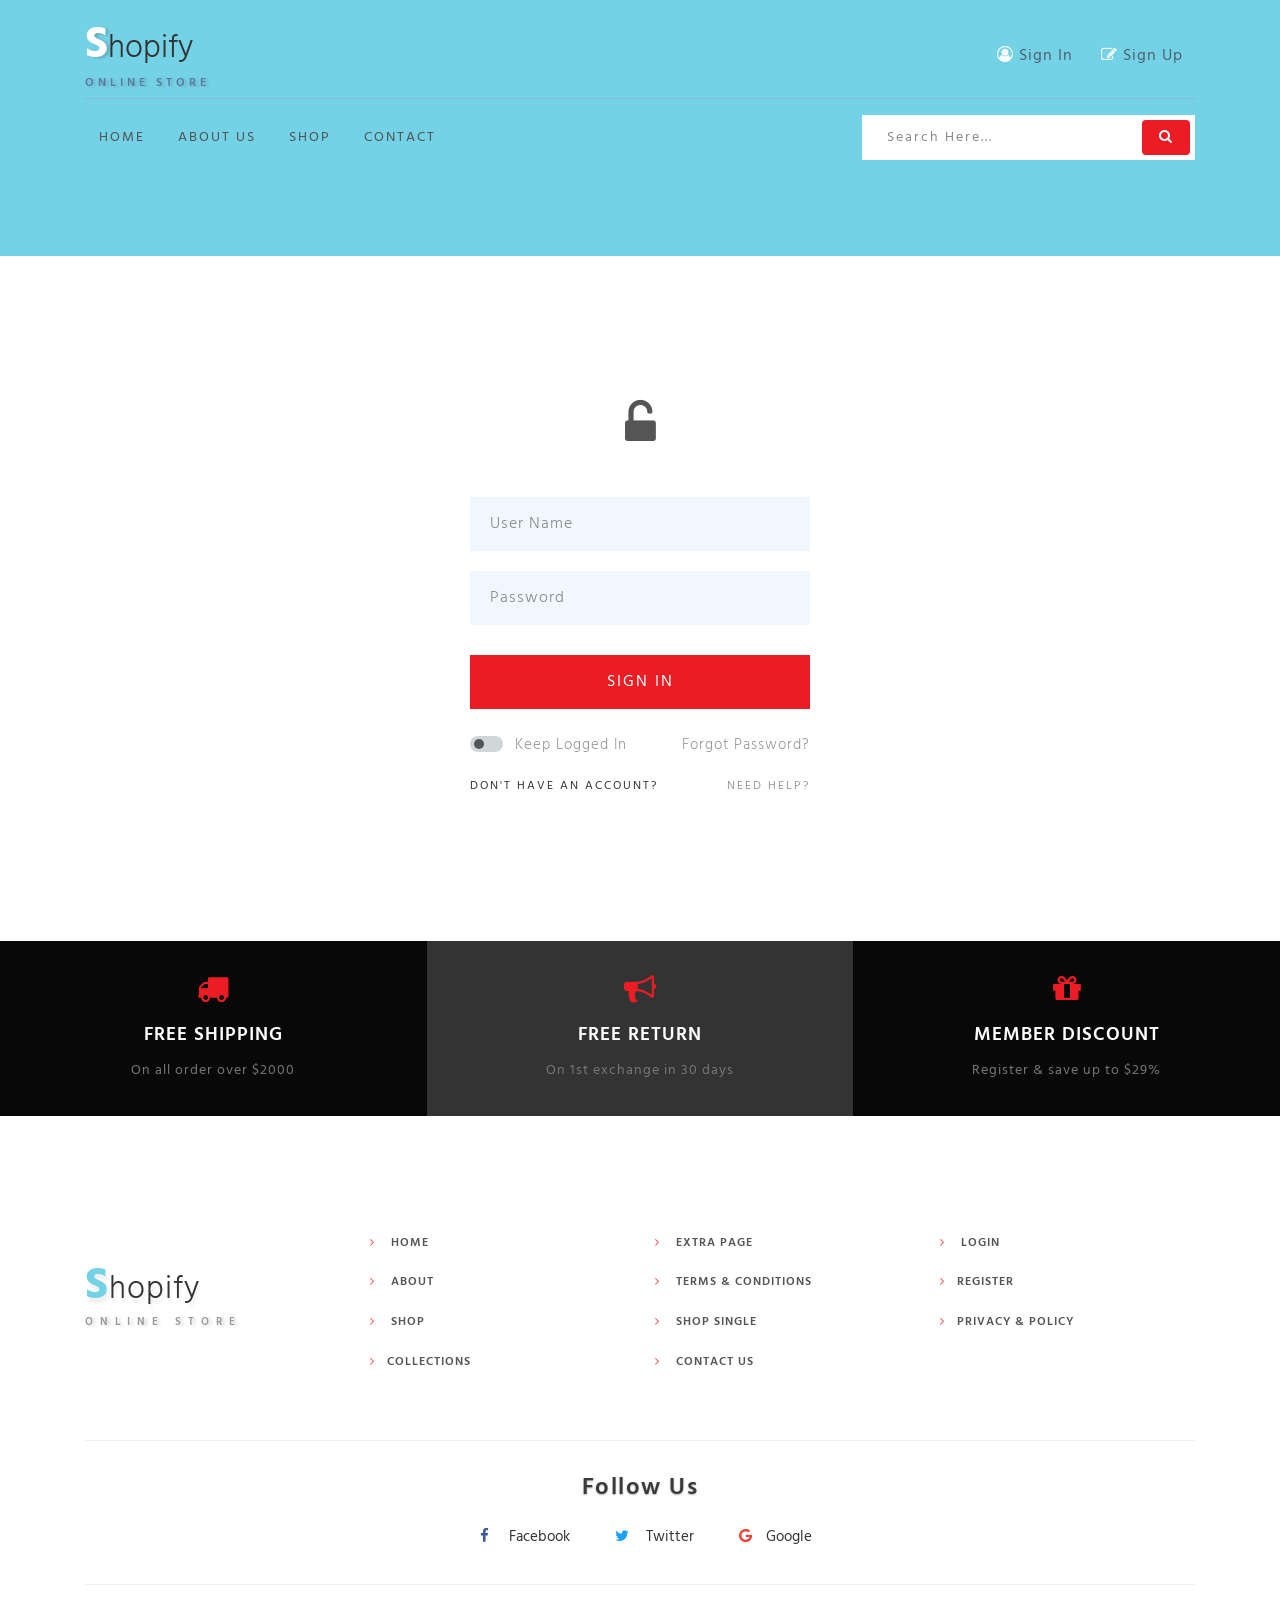
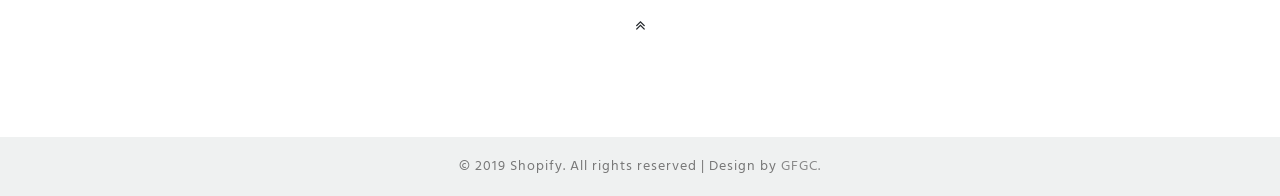
<file: login.html>
﻿<!DOCTYPE html>
<html lang="en">

<head>
    <title>Shopify</title>
    <!-- Meta tag Keywords -->
    <meta name="viewport" content="width=device-width, initial-scale=1">
    <meta charset="UTF-8" />

    <!-- //Meta tag Keywords -->
    <!-- Custom-Files -->
    <link rel="stylesheet" href="css/bootstrap.css">
    <!-- Bootstrap-Core-CSS -->
    <link rel="stylesheet" href="css/style.css" type="text/css" media="all" />
    <!-- Style-CSS -->
    <!-- font-awesome-icons -->
    <link href="css/font-awesome.css" rel="stylesheet">
    <!-- //font-awesome-icons -->
    <!-- /Fonts -->
    <link href="//fonts.googleapis.com/css?family=Hind:300,400,500,600,700" rel="stylesheet">
    <!-- //Fonts -->

</head>

<body>
    <div class="main-sec inner-page">
        <!-- //header -->
        <header class="py-sm-3 pt-3 pb-2" id="home">
            <div class="container">
                <!-- nav -->
                <div class="top-w3pvt d-flex">
                    <div id="logo">
                        <h1> <a href="index.html"><span class="log-w3pvt">S</span>hopify</a> <label class="sub-des">Online Store</label></h1>
                    </div>

                    <div class="forms ml-auto">
                        <a href="login.html" class="btn"><span class="fa fa-user-circle-o"></span> Sign In</a>
                        <a href="register.html" class="btn"><span class="fa fa-pencil-square-o"></span> Sign Up</a>
                    </div>
                </div>
                <div class="nav-top-wthree">
                    <nav>
                        <label for="drop" class="toggle"><span class="fa fa-bars"></span></label>
                        <input type="checkbox" id="drop" />
                        <ul class="menu">
                            <li><a href="index.html">Home</a></li>
                            <li><a href="about.html">About Us</a></li>
							<li><a href="shop.html">Shop</a></li>
                            <li><a href="contact.html">Contact</a></li>
                        </ul>
                    </nav>
                    <!-- //nav -->
                    <div class="search-form ml-auto">
                        <div class="form-w3layouts-grid">
                            <form action="#" method="post" class="newsletter">
                                <input class="search" type="search" placeholder="Search here..." required="">
                                <button class="form-control btn" value=""><span class="fa fa-search"></span></button>

                            </form>
                        </div>
                    </div>
                    <div class="clearfix"></div>
                </div>
            </div>
        </header>
        <!-- //header -->

    </div>

    <!-- //banner-->
    <!--/login -->
    <section class="banner-bottom py-5">
        <div class="container">
            <div class="content-grid">
                <div class="text-center icon">
                    <span class="fa fa-unlock-alt"></span>
                </div>
                <div class="content-bottom">
                    <form action="sign-in.php" method="post">
                        <div class="field-group">

                            <div class="content-input-field">
                                <input name="uname" id="text1" type="text" value="" placeholder="User Name" required="">
                            </div>
                        </div>
                        <div class="field-group">
                            <div class="content-input-field">
                                <input name="password" id="myInput" type="Password" placeholder="Password">
                            </div>
                        </div>
                        <div class="content-input-field">
                            <button type="submit" class="btn">Sign In</button>
                        </div>
                        <ul class="list-login">
                            <li class="switch-slide">
                                <label class="switch">
                                    <input type="checkbox">
                                    <span class="slider round"></span>
                                    keep Logged in
                                </label>
                            </li>
                            <li>
                                <a href="#" class="text-right">Forgot password?</a>
                            </li>
                            <li class="clearfix"></li>
                        </ul>
                        <ul class="list-login-bottom">
                            <li class="">
                                <a href="register.html" class="">Don't have an Account?</a>
                            </li>
                            <li class="">
                                <a href="#" class="text-right">Need Help?</a>
                            </li>
                            <li class="clearfix"></li>
                        </ul>
                    </form>
                </div>
            </div>
        </div>
    </section>
    <!-- /login -->
    <!--/shipping-->
    <section class="shipping-wthree">
        <div class="shiopping-grids d-lg-flex">
            <div class="col-lg-4 shiopping-w3pvt-gd text-center">
                <div class="icon-gd"><span class="fa fa-truck" aria-hidden="true"></span>
                </div>
                <div class="icon-gd-info">
                    <h3>FREE SHIPPING</h3>
                    <p>On all order over $2000</p>
                </div>
            </div>
            <div class="col-lg-4 shiopping-w3pvt-gd sec text-center">
                <div class="icon-gd"><span class="fa fa-bullhorn" aria-hidden="true"></span></div>
                <div class="icon-gd-info">
                    <h3>FREE RETURN</h3>
                    <p>On 1st exchange in 30 days</p>
                </div>
            </div>
            <div class="col-lg-4 shiopping-w3pvt-gd text-center">
                <div class="icon-gd"> <span class="fa fa-gift" aria-hidden="true"></span></div>
                <div class="icon-gd-info">
                    <h3>MEMBER DISCOUNT</h3>
                    <p>Register &amp; save up to $29%</p>
                </div>

            </div>
        </div>

    </section>
    <!--//shipping-->
    <!-- footer -->
    <div class="footer_agileinfo_topf py-5">
        <div class="container py-md-5">
            <div class="row">
                <div class="col-lg-3 footer_wthree_gridf mt-lg-5">
                    <h2><a href="index.html"><span>S</span>hopify
                        </a> </h2>
                    <label class="sub-des2">Online Store</label>
                </div>
                <div class="col-lg-3 footer_wthree_gridf mt-md-0 mt-4">
                    <ul class="footer_wthree_gridf_list">
                        <li>
                            <a href="index.html"><span class="fa fa-angle-right" aria-hidden="true"></span> Home</a>
                        </li>
                        <li>
                            <a href="about.html"><span class="fa fa-angle-right" aria-hidden="true"></span> About</a>
                        </li>
                        <li>
                            <a href="shop.html"><span class="fa fa-angle-right" aria-hidden="true"></span> Shop</a>
                        </li>
                        <li>
                            <a href="shop.html"><span class="fa fa-angle-right" aria-hidden="true"></span>Collections</a>
                        </li>

                    </ul>
                </div>
                <div class="col-lg-3 footer_wthree_gridf mt-md-0 mt-sm-4 mt-3">
                    <ul class="footer_wthree_gridf_list">
                        <li>
                            <a href="single.html"><span class="fa fa-angle-right" aria-hidden="true"></span> Extra Page</a>
                        </li>

                        <li>
                            <a href="#"><span class="fa fa-angle-right" aria-hidden="true"></span> Terms & Conditions</a>
                        </li>
                        <li>
                            <a href="single.html"><span class="fa fa-angle-right" aria-hidden="true"></span> Shop Single</a>
                        </li>
                        <li>
                            <a href="contact.html"><span class="fa fa-angle-right" aria-hidden="true"></span> Contact Us</a>
                        </li>
                    </ul>
                </div>

                <div class="col-lg-3 footer_wthree_gridf mt-md-0 mt-sm-4 mt-3">
                    <ul class="footer_wthree_gridf_list">
                        <li>
                            <a href="login.html"><span class="fa fa-angle-right" aria-hidden="true"></span> Login </a>
                        </li>

                        <li>
                            <a href="register.html"><span class="fa fa-angle-right" aria-hidden="true"></span>Register</a>
                        </li>
                        <li>
                            <a href="#"><span class="fa fa-angle-right" aria-hidden="true"></span>Privacy & Policy</a>
                        </li>

                    </ul>
                </div>
            </div>

            <div class="w3ls-fsocial-grid">
                <h3 class="sub-w3ls-headf">Follow Us</h3>
                <div class="social-ficons">
                    <ul>
                        <li><a href="#"><span class="fa fa-facebook"></span> Facebook</a></li>
                        <li><a href="#"><span class="fa fa-twitter"></span> Twitter</a></li>
                        <li><a href="#"><span class="fa fa-google"></span>Google</a></li>
                    </ul>
                </div>
            </div>
            <div class="move-top text-center mt-lg-4 mt-3">
                <a href="#home"><span class="fa fa-angle-double-up" aria-hidden="true"></span></a>
            </div>
        </div>
    </div>
    <!-- //footer -->

    <!-- copyright -->
    <div class="cpy-right text-center py-3">
        <p>© 2019 Shopify. All rights reserved | Design by
            <a href="#"> GFGC.</a>
        </p>

    </div>
    <!-- //copyright -->

</body>

</html>
</file>
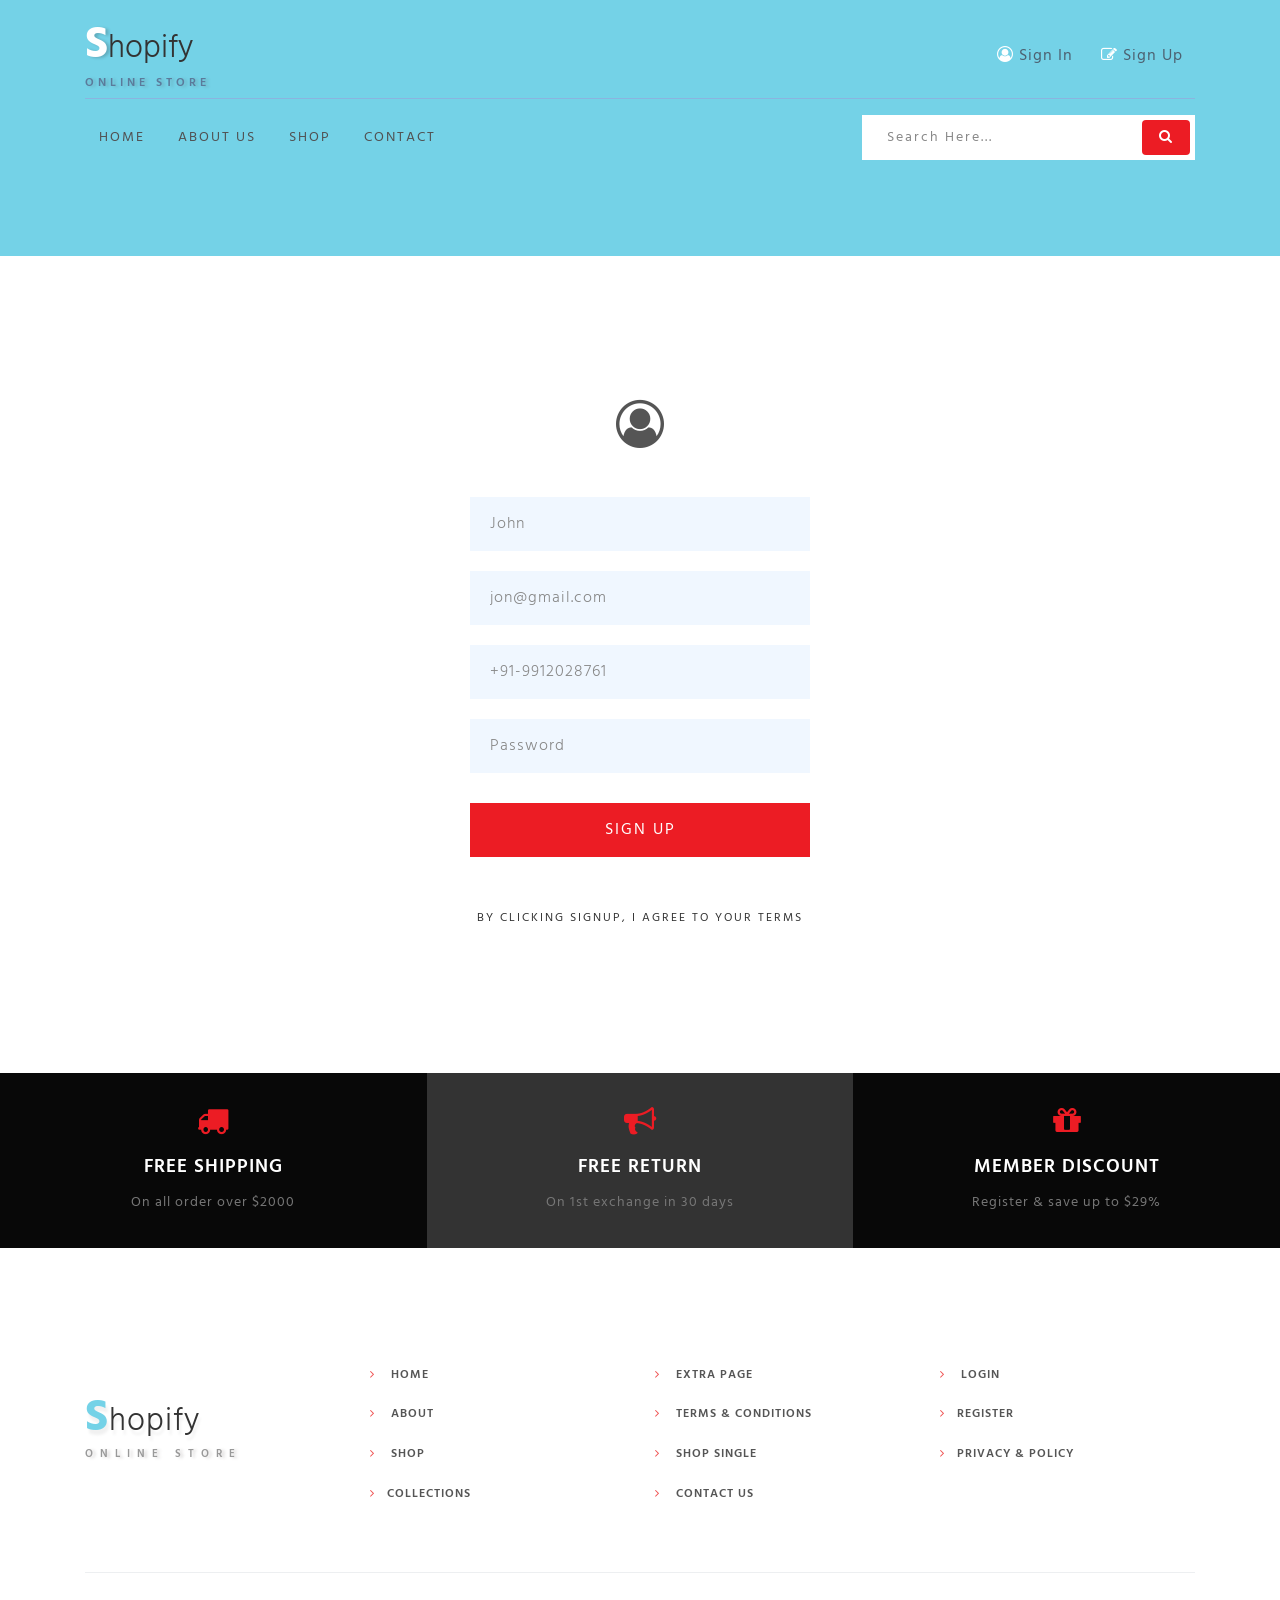
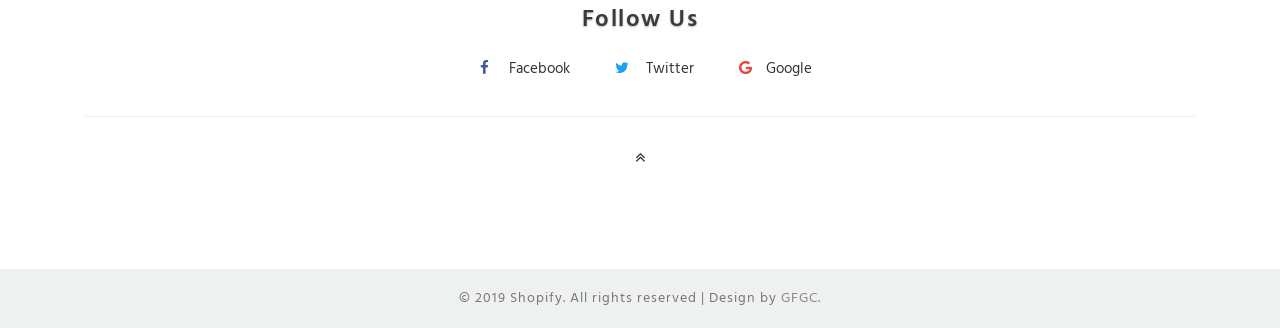
<file: register.html>
<!DOCTYPE html>
<html lang="en">

<head>
    <title>Shopify</title>
    <!-- Meta tag Keywords -->
    <meta name="viewport" content="width=device-width, initial-scale=1">
    <meta charset="UTF-8" />

    <!-- //Meta tag Keywords -->
    <!-- Custom-Files -->
    <link rel="stylesheet" href="css/bootstrap.css">
    <!-- Bootstrap-Core-CSS -->
    <link rel="stylesheet" href="css/style.css" type="text/css" media="all" />
    <!-- Style-CSS -->
    <!-- font-awesome-icons -->
    <link href="css/font-awesome.css" rel="stylesheet">
    <!-- //font-awesome-icons -->
    <!-- /Fonts -->
    <link href="//fonts.googleapis.com/css?family=Hind:300,400,500,600,700" rel="stylesheet">
    <!-- //Fonts -->

</head>

<body>
    <div class="main-sec inner-page">
        <!-- //header -->
        <header class="py-sm-3 pt-3 pb-2" id="home">
            <div class="container">
                <!-- nav -->
                <div class="top-w3pvt d-flex">
                    <div id="logo">
                        <h1> <a href="index.html"><span class="log-w3pvt">S</span>hopify</a> <label class="sub-des">Online Store</label></h1>
                    </div>

                    <div class="forms ml-auto">
                        <a href="login.html" class="btn"><span class="fa fa-user-circle-o"></span> Sign In</a>
                        <a href="register.html" class="btn"><span class="fa fa-pencil-square-o"></span> Sign Up</a>
                    </div>
                </div>
                <div class="nav-top-wthree">
                    <nav>
                        <label for="drop" class="toggle"><span class="fa fa-bars"></span></label>
                        <input type="checkbox" id="drop" />
                        <ul class="menu">
                            <li><a href="index.html">Home</a></li>
                            <li><a href="about.html">About Us</a></li>
                            <li><a href="shop.html">Shop</a></li>
                            <li><a href="contact.html">Contact</a></li>
                        </ul>
                    </nav>
                    <!-- //nav -->
                    <div class="search-form ml-auto">
                        <div class="form-w3layouts-grid">
                            <form action="#" method="post" class="newsletter">
                                <input class="search" type="search" placeholder="Search here..." required="">
                                <button class="form-control btn" value=""><span class="fa fa-search"></span></button>

                            </form>
                        </div>
                    </div>
                    <div class="clearfix"></div>
                </div>
            </div>
        </header>
        <!-- //header -->

    </div>

    <!-- //banner-->
    <!--/login -->
    <section class="banner-bottom py-5">
        <div class="container">
            <div class="content-grid">
                <div class="text-center icon">
                    <span class="fa fa-user-circle-o"></span>
                </div>
                <div class="content-bottom">
                    <form action="sign-up.php" method="post">
                        <div class="field-group">
						
                            <div class="content-input-field">
                                <input name="uname" id="text1" type="text" placeholder="John" required="">
                            </div>
                        </div>
                        <div class="field-group">

                            <div class="content-input-field">
                                <input name="email" id="text1" type="email" placeholder="jon@gmail.com" required="">
                            </div>
                        </div>
                        <div class="field-group">

                            <div class="content-input-field">
                                <input type="tel" pattern="^\d{10}$" name="phone" id="text3" placeholder="+91-9912028761" required="">
                            </div>
                        </div>
                        <div class="field-group">
                            <div class="content-input-field">
                                <input name="password" id="myInput" type="Password" placeholder="Password">
                            </div>
                        </div>
                        <div class="content-input-field">
                            <button type="submit" name="submit" class="btn">Sign Up</button>
                        </div>
                        <div class="list-login-bottom text-center mt-lg-5 mt-4">

                            <a href="#" class="">By clicking Signup, I agree to your terms</a>



                        </div>
                    </form>
                </div>
            </div>
        </div>
    </section>
    <!-- /login -->
    <!--/shipping-->
    <section class="shipping-wthree">
        <div class="shiopping-grids d-lg-flex">
            <div class="col-lg-4 shiopping-w3pvt-gd text-center">
                <div class="icon-gd"><span class="fa fa-truck" aria-hidden="true"></span>
                </div>
                <div class="icon-gd-info">
                    <h3>FREE SHIPPING</h3>
                    <p>On all order over $2000</p>
                </div>
            </div>
            <div class="col-lg-4 shiopping-w3pvt-gd sec text-center">
                <div class="icon-gd"><span class="fa fa-bullhorn" aria-hidden="true"></span></div>
                <div class="icon-gd-info">
                    <h3>FREE RETURN</h3>
                    <p>On 1st exchange in 30 days</p>
                </div>
            </div>
            <div class="col-lg-4 shiopping-w3pvt-gd text-center">
                <div class="icon-gd"> <span class="fa fa-gift" aria-hidden="true"></span></div>
                <div class="icon-gd-info">
                    <h3>MEMBER DISCOUNT</h3>
                    <p>Register &amp; save up to $29%</p>
                </div>

            </div>
        </div>

    </section>
    <!--//shipping-->
    <!-- footer -->
    <div class="footer_agileinfo_topf py-5">
        <div class="container py-md-5">
            <div class="row">
                <div class="col-lg-3 footer_wthree_gridf mt-lg-5">
                    <h2><a href="index.html"><span>S</span>hopify
                        </a> </h2>
                    <label class="sub-des2">Online Store</label>
                </div>
                <div class="col-lg-3 footer_wthree_gridf mt-md-0 mt-4">
                    <ul class="footer_wthree_gridf_list">
                        <li>
                            <a href="index.html"><span class="fa fa-angle-right" aria-hidden="true"></span> Home</a>
                        </li>
                        <li>
                            <a href="about.html"><span class="fa fa-angle-right" aria-hidden="true"></span> About</a>
                        </li>
                        <li>
                            <a href="shop.html"><span class="fa fa-angle-right" aria-hidden="true"></span> Shop</a>
                        </li>
                        <li>
                            <a href="shop.html"><span class="fa fa-angle-right" aria-hidden="true"></span>Collections</a>
                        </li>

                    </ul>
                </div>
                <div class="col-lg-3 footer_wthree_gridf mt-md-0 mt-sm-4 mt-3">
                    <ul class="footer_wthree_gridf_list">
                        <li>
                            <a href="single.html"><span class="fa fa-angle-right" aria-hidden="true"></span> Extra Page</a>
                        </li>

                        <li>
                            <a href="#"><span class="fa fa-angle-right" aria-hidden="true"></span> Terms & Conditions</a>
                        </li>
                        <li>
                            <a href="single.html"><span class="fa fa-angle-right" aria-hidden="true"></span> Shop Single</a>
                        </li>
                        <li>
                            <a href="contact.html"><span class="fa fa-angle-right" aria-hidden="true"></span> Contact Us</a>
                        </li>
                    </ul>
                </div>

                <div class="col-lg-3 footer_wthree_gridf mt-md-0 mt-sm-4 mt-3">
                    <ul class="footer_wthree_gridf_list">
                        <li>
                            <a href="login.html"><span class="fa fa-angle-right" aria-hidden="true"></span> Login </a>
                        </li>

                        <li>
                            <a href="register.html"><span class="fa fa-angle-right" aria-hidden="true"></span>Register</a>
                        </li>
                        <li>
                            <a href="#"><span class="fa fa-angle-right" aria-hidden="true"></span>Privacy & Policy</a>
                        </li>

                    </ul>
                </div>
            </div>

            <div class="w3ls-fsocial-grid">
                <h3 class="sub-w3ls-headf">Follow Us</h3>
                <div class="social-ficons">
                    <ul>
                        <li><a href="#"><span class="fa fa-facebook"></span> Facebook</a></li>
                        <li><a href="#"><span class="fa fa-twitter"></span> Twitter</a></li>
                        <li><a href="#"><span class="fa fa-google"></span>Google</a></li>
                    </ul>
                </div>
            </div>
            <div class="move-top text-center mt-lg-4 mt-3">
                <a href="#home"><span class="fa fa-angle-double-up" aria-hidden="true"></span></a>
            </div>
        </div>
    </div>
    <!-- //footer -->

    <!-- copyright -->
    <div class="cpy-right text-center py-3">
        <p>© 2019 Shopify. All rights reserved | Design by
            <a href="#"> GFGC.</a>
        </p>

    </div>
    <!-- //copyright -->

</body>

</html>
</file>
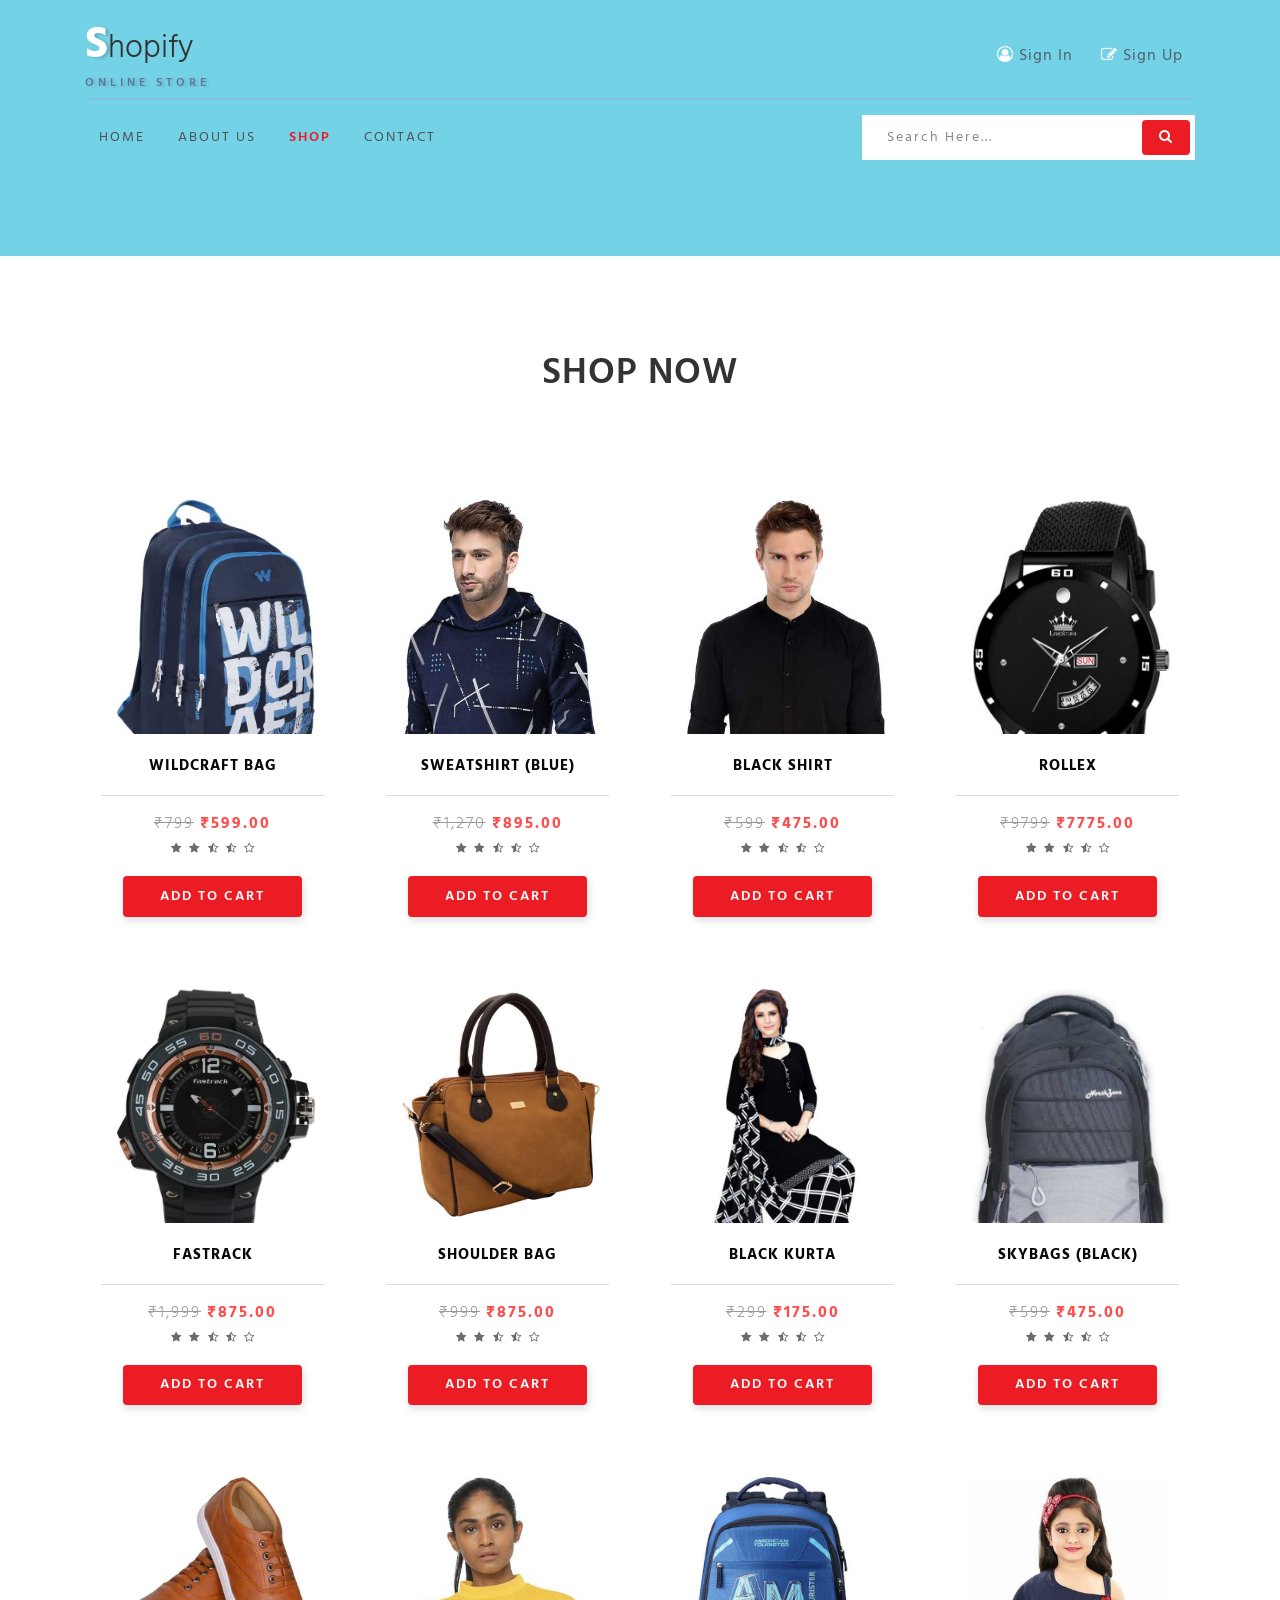
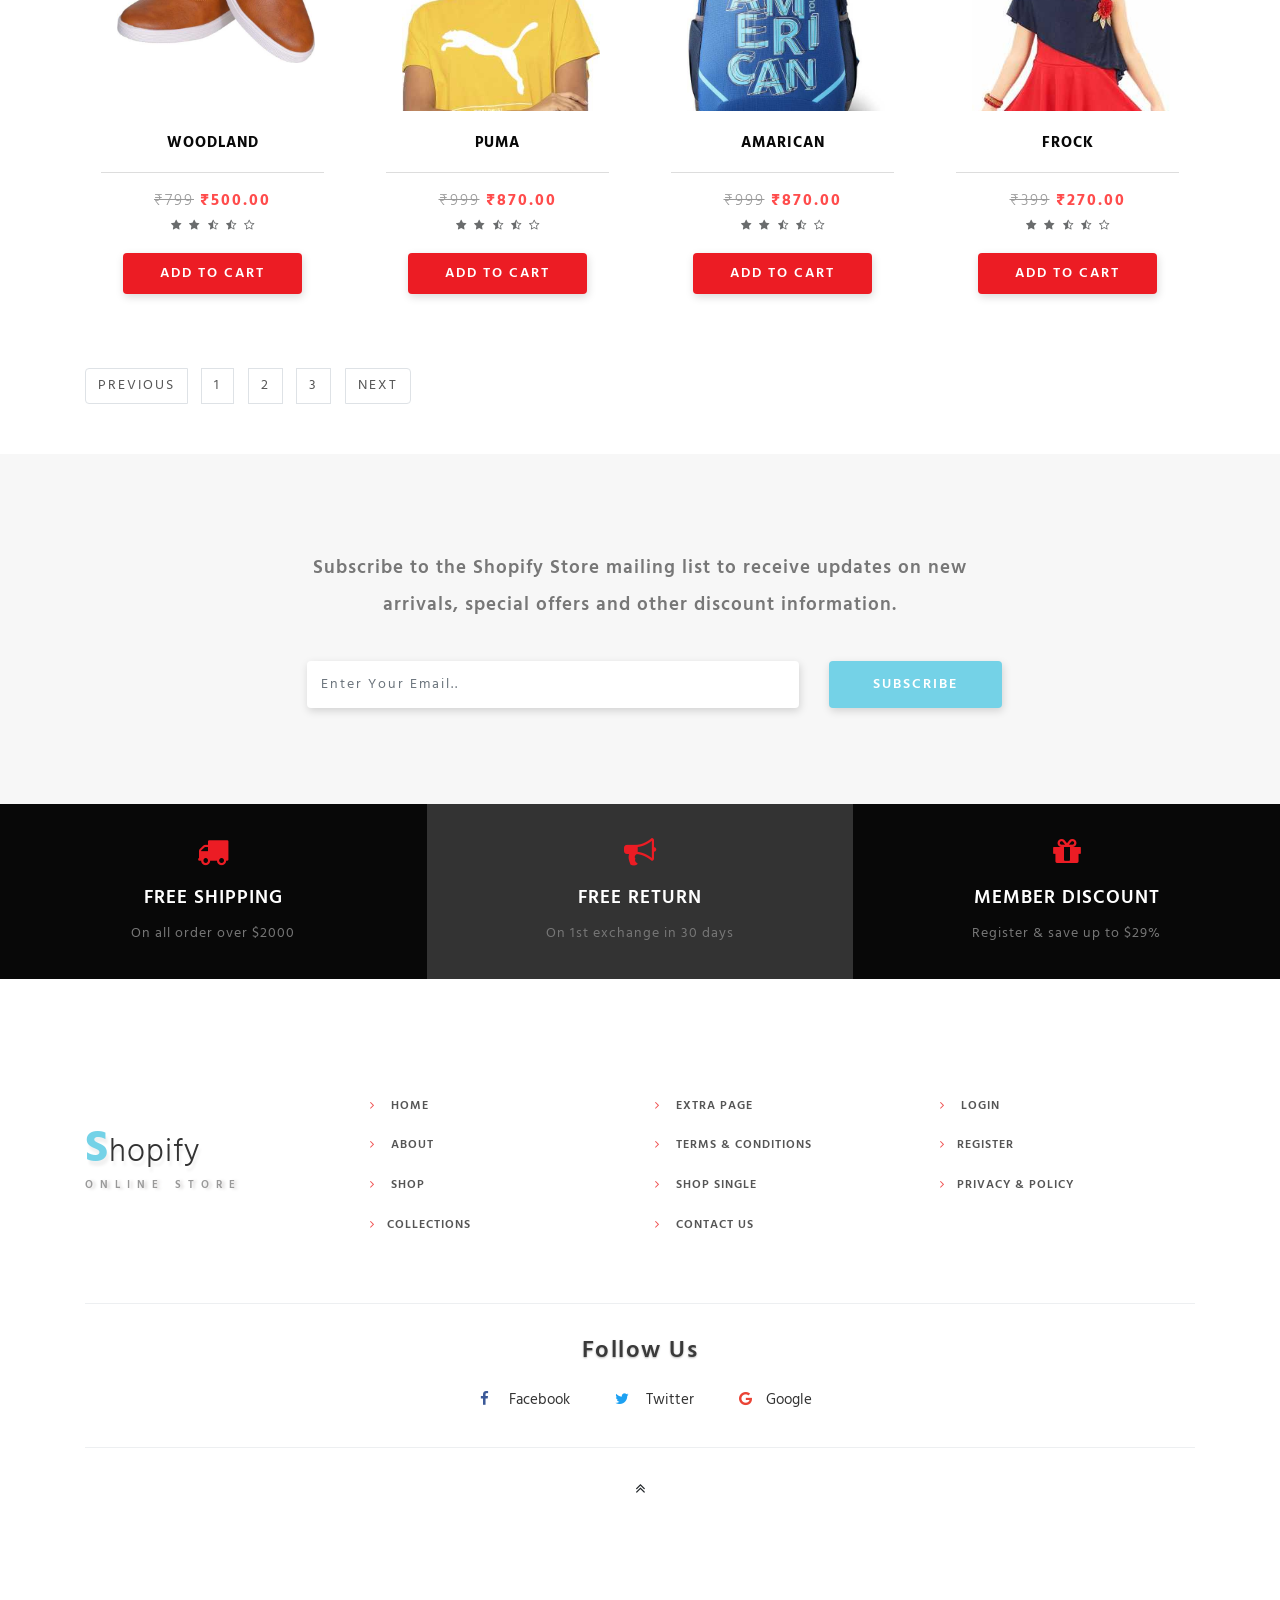
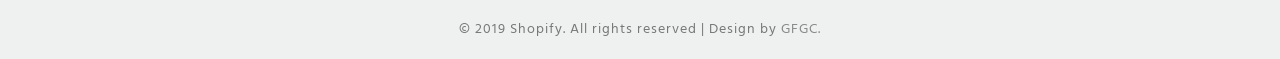
<file: shop.html>
<!DOCTYPE html>
<html lang="en">

<head>
    <title>Shopify</title>
    <!-- Meta tag Keywords -->
    <meta name="viewport" content="width=device-width, initial-scale=1">
    <meta charset="UTF-8" />

    <!-- //Meta tag Keywords -->
    <!-- Custom-Files -->
    <link rel="stylesheet" href="css/bootstrap.css">
    <!-- Bootstrap-Core-CSS -->
    <link rel="stylesheet" href="css/style.css" type="text/css" media="all" />
    <!-- Style-CSS -->
    <!-- font-awesome-icons -->
    <link href="css/font-awesome.css" rel="stylesheet">
    <!-- //font-awesome-icons -->
    <!-- /Fonts -->
    <link href="//fonts.googleapis.com/css?family=Hind:300,400,500,600,700" rel="stylesheet">
    <!-- //Fonts -->

</head>

<body>
    <div class="main-sec inner-page">
        <!-- //header -->
        <header class="py-sm-3 pt-3 pb-2" id="home">
            <div class="container">
                <!-- nav -->
                <div class="top-w3pvt d-flex">
                    <div id="logo">
                        <h1> <a href="index.html"><span class="log-w3pvt">S</span>hopify</a> <label class="sub-des">Online Store</label></h1>
                    </div>

                    <div class="forms ml-auto">
                        <a href="login.html" class="btn"><span class="fa fa-user-circle-o"></span> Sign In</a>
                        <a href="register.html" class="btn"><span class="fa fa-pencil-square-o"></span> Sign Up</a>
                    </div>
                </div>
                <div class="nav-top-wthree">
                    <nav>
                        <label for="drop" class="toggle"><span class="fa fa-bars"></span></label>
                        <input type="checkbox" id="drop" />
                        <ul class="menu">
                            <li><a href="index.html">Home</a></li>
                            <li><a href="about.html">About Us</a></li>
                            <li class="active"><a href="shop.html">Shop</a></li>
                            <li><a href="contact.html">Contact</a></li>
                        </ul>
                    </nav>
                    <!-- //nav -->
                    <div class="search-form ml-auto">
                        <div class="form-w3layouts-grid">
                            <form action="#" method="post" class="newsletter">
                                <input class="search" type="search" placeholder="Search here..." required="">
                                <button class="form-control btn" value=""><span class="fa fa-search"></span></button>

                            </form>
                        </div>
                    </div>
                    <div class="clearfix"></div>
                </div>
            </div>
        </header>
        <!-- //header -->
    </div>
    <!-- //banner-->
    <!--/banner-bottom -->
    <section class="banner-bottom py-5">
        <div class="container py-5">
            <h3 class="title-wthree mb-lg-5 mb-4 text-center">Shop Now</h3>
            <!--/row-->
            <div class="row shop-wthree-info text-center">
                <div class="col-lg-3 shop-info-grid text-center mt-4">
                    <div class="product-shoe-info shoe">
                        <div class="men-thumb-item">
                            <img src="products/b1.jpeg" class="img-fluid" alt="">

                        </div>
                        <div class="item-info-product">
                            <h4>
                                <a href="single.html">Wildcraft Bag </a>
                            </h4>

                            <div class="product_price">
                                <div class="grid-price">
                                    <span class="money"><span class="line">&#8377;799</span> &#8377;599.00</span>
                                </div>
                            </div>
                            <ul class="stars">
                                <li><a href="#"><span class="fa fa-star" aria-hidden="true"></span></a></li>
                                <li><a href="#"><span class="fa fa-star" aria-hidden="true"></span></a></li>
                                <li><a href="#"><span class="fa fa-star-half-o" aria-hidden="true"></span></a></li>
                                <li><a href="#"><span class="fa fa-star-half-o" aria-hidden="true"></span></a></li>
                                <li><a href="#"><span class="fa fa-star-o" aria-hidden="true"></span></a></li>
                            </ul>
                        </div>
						<a href="login.html" class="btn shop">ADD TO CART</a>
                    </div>
                </div>
                <div class="col-lg-3 shop-info-grid text-center mt-4">
                    <div class="product-shoe-info shoe">
                        <div class="men-thumb-item">
                            <img src="products/p2.jpeg" class="img-fluid" alt="">

                        </div>
                        <div class="item-info-product">
                            <h4>
                                <a href="single.html">Sweatshirt (Blue) </a>
                            </h4>

                            <div class="product_price">
                                <div class="grid-price">
                                    <span class="money"><span class="line">&#8377;1,270</span> &#8377;895.00</span>
                                </div>
                            </div>
                            <ul class="stars">
                                <li><a href="#"><span class="fa fa-star" aria-hidden="true"></span></a></li>
                                <li><a href="#"><span class="fa fa-star" aria-hidden="true"></span></a></li>
                                <li><a href="#"><span class="fa fa-star-half-o" aria-hidden="true"></span></a></li>
                                <li><a href="#"><span class="fa fa-star-half-o" aria-hidden="true"></span></a></li>
                                <li><a href="#"><span class="fa fa-star-o" aria-hidden="true"></span></a></li>
                            </ul>
                        </div>
						<a href="login.html" class="btn shop">ADD TO CART</a>
                    </div>
                </div>
                <div class="col-lg-3 shop-info-grid text-center mt-4">
                    <div class="product-shoe-info shoe">
                        <div class="men-thumb-item">
                            <img src="products/p3.jpeg" class="img-fluid" alt="">

                        </div>
                        <div class="item-info-product">
                            <h4>
                                <a href="single.html">Black Shirt</a>
                            </h4>

                            <div class="product_price">
                                <div class="grid-price">
                                    <span class="money"><span class="line">&#8377;599</span> &#8377;475.00</span>
                                </div>
                            </div>
                            <ul class="stars">
                                <li><a href="#"><span class="fa fa-star" aria-hidden="true"></span></a></li>
                                <li><a href="#"><span class="fa fa-star" aria-hidden="true"></span></a></li>
                                <li><a href="#"><span class="fa fa-star-half-o" aria-hidden="true"></span></a></li>
                                <li><a href="#"><span class="fa fa-star-half-o" aria-hidden="true"></span></a></li>
                                <li><a href="#"><span class="fa fa-star-o" aria-hidden="true"></span></a></li>
                            </ul>
                        </div>
						<a href="login.html" class="btn shop">ADD TO CART</a>
                    </div>
                </div>
                <div class="col-lg-3 shop-info-grid text-center mt-4">
                    <div class="product-shoe-info shoe">
                        <div class="men-thumb-item">
                            <img src="products/w4.jpeg" class="img-fluid" alt="">

                        </div>
                        <div class="item-info-product">
                            <h4>
                                <a href="single.html">Rollex </a>
                            </h4>

                            <div class="product_price">
                                <div class="grid-price">
                                    <span class="money"><span class="line">&#8377;9799</span> &#8377;7775.00</span>
                                </div>
                            </div>
                            <ul class="stars">
                                <li><a href="#"><span class="fa fa-star" aria-hidden="true"></span></a></li>
                                <li><a href="#"><span class="fa fa-star" aria-hidden="true"></span></a></li>
                                <li><a href="#"><span class="fa fa-star-half-o" aria-hidden="true"></span></a></li>
                                <li><a href="#"><span class="fa fa-star-half-o" aria-hidden="true"></span></a></li>
                                <li><a href="#"><span class="fa fa-star-o" aria-hidden="true"></span></a></li>
                            </ul>
                        </div>
						<a href="login.html" class="btn shop">ADD TO CART</a>
                    </div>
                </div>

            </div>
            <!--//row-->
            <!--/row1-->
            <div class="row shop-wthree-info text-center">
                <div class="col-lg-3 shop-info-grid text-center mt-4">
                    <div class="product-shoe-info shoe">
                        <div class="men-thumb-item">
                            <img src="products/w5.jpeg" class="img-fluid" alt="">

                        </div>
                        <div class="item-info-product">
                            <h4>
                                <a href="single.html">Fastrack </a>
                            </h4>

                            <div class="product_price">
                                <div class="grid-price">
                                    <span class="money"><span class="line">&#8377;1,999</span> &#8377;875.00</span>
                                </div>
                            </div>
                            <ul class="stars">
                                <li><a href="#"><span class="fa fa-star" aria-hidden="true"></span></a></li>
                                <li><a href="#"><span class="fa fa-star" aria-hidden="true"></span></a></li>
                                <li><a href="#"><span class="fa fa-star-half-o" aria-hidden="true"></span></a></li>
                                <li><a href="#"><span class="fa fa-star-half-o" aria-hidden="true"></span></a></li>
                                <li><a href="#"><span class="fa fa-star-o" aria-hidden="true"></span></a></li>
                            </ul>
                        </div>
						<a href="login.html" class="btn shop">ADD TO CART</a>
                    </div>
                </div>
                <div class="col-lg-3 shop-info-grid text-center mt-4">
                    <div class="product-shoe-info shoe">
                        <div class="men-thumb-item">
                            <img src="products/b6.jpeg" class="img-fluid" alt="">

                        </div>
                        <div class="item-info-product">
                            <h4>
                                <a href="single.html">Shoulder Bag</a>
                            </h4>

                            <div class="product_price">
                                <div class="grid-price">
                                    <span class="money"><span class="line">&#8377;999</span> &#8377;875.00</span>
                                </div>
                            </div>
                            <ul class="stars">
                                <li><a href="#"><span class="fa fa-star" aria-hidden="true"></span></a></li>
                                <li><a href="#"><span class="fa fa-star" aria-hidden="true"></span></a></li>
                                <li><a href="#"><span class="fa fa-star-half-o" aria-hidden="true"></span></a></li>
                                <li><a href="#"><span class="fa fa-star-half-o" aria-hidden="true"></span></a></li>
                                <li><a href="#"><span class="fa fa-star-o" aria-hidden="true"></span></a></li>
                            </ul>
                        </div>
						<a href="login.html" class="btn shop">ADD TO CART</a>
                    </div>
                </div>
                <div class="col-lg-3 shop-info-grid text-center mt-4">
                    <div class="product-shoe-info shoe">
                        <div class="men-thumb-item">
                            <img src="products/p7.jpeg" class="img-fluid" alt="">

                        </div>
                        <div class="item-info-product">
                            <h4>
                                <a href="single.html">Black Kurta </a>
                            </h4>

                            <div class="product_price">
                                <div class="grid-price">
                                    <span class="money"><span class="line">&#8377;299</span> &#8377;175.00</span>
                                </div>
                            </div>
                            <ul class="stars">
                                <li><a href="#"><span class="fa fa-star" aria-hidden="true"></span></a></li>
                                <li><a href="#"><span class="fa fa-star" aria-hidden="true"></span></a></li>
                                <li><a href="#"><span class="fa fa-star-half-o" aria-hidden="true"></span></a></li>
                                <li><a href="#"><span class="fa fa-star-half-o" aria-hidden="true"></span></a></li>
                                <li><a href="#"><span class="fa fa-star-o" aria-hidden="true"></span></a></li>
                            </ul>
                        </div>
						<a href="login.html" class="btn shop">ADD TO CART</a>
                    </div>
                </div>
                <div class="col-lg-3 shop-info-grid text-center mt-4">
                    <div class="product-shoe-info shoe">
                        <div class="men-thumb-item">
                            <img src="products/b8.jpeg" class="img-fluid" alt="">

                        </div>
                        <div class="item-info-product">
                            <h4>
                                <a href="single.html">Skybags (Black)</a>
                            </h4>

                            <div class="product_price">
                                <div class="grid-price">
                                    <span class="money"><span class="line">&#8377;599</span> &#8377;475.00</span>
                                </div>
                            </div>
                            <ul class="stars">
                                <li><a href="#"><span class="fa fa-star" aria-hidden="true"></span></a></li>
                                <li><a href="#"><span class="fa fa-star" aria-hidden="true"></span></a></li>
                                <li><a href="#"><span class="fa fa-star-half-o" aria-hidden="true"></span></a></li>
                                <li><a href="#"><span class="fa fa-star-half-o" aria-hidden="true"></span></a></li>
                                <li><a href="#"><span class="fa fa-star-o" aria-hidden="true"></span></a></li>
                            </ul>
                        </div>
						<a href="login.html" class="btn shop">ADD TO CART</a>
                    </div>
                </div>


            </div>

            <!--//row1-->
            <!--/row-->
            <div class="row shop-wthree-info text-center mb-5">
                <div class="col-lg-3 shop-info-grid text-center mt-4">
                    <div class="product-shoe-info shoe">
                        <div class="men-thumb-item">
                            <img src="products/s12.jpeg" class="img-fluid" alt="">

                        </div>
                        <div class="item-info-product">
                            <h4>
                                <a href="single.html">Woodland </a>
                            </h4>

                            <div class="product_price">
                                <div class="grid-price">
                                    <span class="money"><span class="line">&#8377;799</span> &#8377;500.00</span>
                                </div>
                            </div>
                            <ul class="stars">
                                <li><a href="#"><span class="fa fa-star" aria-hidden="true"></span></a></li>
                                <li><a href="#"><span class="fa fa-star" aria-hidden="true"></span></a></li>
                                <li><a href="#"><span class="fa fa-star-half-o" aria-hidden="true"></span></a></li>
                                <li><a href="#"><span class="fa fa-star-half-o" aria-hidden="true"></span></a></li>
                                <li><a href="#"><span class="fa fa-star-o" aria-hidden="true"></span></a></li>
                            </ul>
                        </div>
						<a href="login.html" class="btn shop">ADD TO CART</a>
                    </div>
                </div>
                <div class="col-lg-3 shop-info-grid text-center mt-4">
                    <div class="product-shoe-info shoe">
                        <div class="men-thumb-item">
                            <img src="products/p10.jpeg" class="img-fluid" alt="">

                        </div>
                        <div class="item-info-product">
                            <h4>
                                <a href="single.html">Puma </a>
                            </h4>

                            <div class="product_price">
                                <div class="grid-price">
                                    <span class="money"><span class="line">&#8377;999</span> &#8377;870.00</span>
                                </div>
                            </div>
                            <ul class="stars">
                                <li><a href="#"><span class="fa fa-star" aria-hidden="true"></span></a></li>
                                <li><a href="#"><span class="fa fa-star" aria-hidden="true"></span></a></li>
                                <li><a href="#"><span class="fa fa-star-half-o" aria-hidden="true"></span></a></li>
                                <li><a href="#"><span class="fa fa-star-half-o" aria-hidden="true"></span></a></li>
                                <li><a href="#"><span class="fa fa-star-o" aria-hidden="true"></span></a></li>
                            </ul>
                        </div>
						<a href="login.html" class="btn shop">ADD TO CART</a>
                    </div>
                </div>


                <div class="col-lg-3 shop-info-grid text-center mt-4">
                    <div class="product-shoe-info shoe">
                        <div class="men-thumb-item">
                            <img src="products/b11.jpeg" class="img-fluid" alt="">

                        </div>
                        <div class="item-info-product">
                            <h4>
                                <a href="single.html">Amarican</a>
                            </h4>

                            <div class="product_price">
                                <div class="grid-price">
                                    <span class="money"><span class="line">&#8377;999</span> &#8377;870.00</span>
                                </div>
                            </div>
                            <ul class="stars">
                                <li><a href="#"><span class="fa fa-star" aria-hidden="true"></span></a></li>
                                <li><a href="#"><span class="fa fa-star" aria-hidden="true"></span></a></li>
                                <li><a href="#"><span class="fa fa-star-half-o" aria-hidden="true"></span></a></li>
                                <li><a href="#"><span class="fa fa-star-half-o" aria-hidden="true"></span></a></li>
                                <li><a href="#"><span class="fa fa-star-o" aria-hidden="true"></span></a></li>
                            </ul>
                        </div>
						<a href="login.html" class="btn shop">ADD TO CART</a>
                    </div>
                </div>
                <div class="col-lg-3 shop-info-grid text-center mt-4">
                    <div class="product-shoe-info shoe">
                        <div class="men-thumb-item">
                            <img src="products/p12.jpeg" class="img-fluid" alt="">

                        </div>
                        <div class="item-info-product">
                            <h4>
                                <a href="single.html">Frock </a>
                            </h4>

                            <div class="product_price">
                                <div class="grid-price">
                                    <span class="money"><span class="line">&#8377;399</span> &#8377;270.00</span>
                                </div>
                            </div>
                            <ul class="stars">
                                <li><a href="#"><span class="fa fa-star" aria-hidden="true"></span></a></li>
                                <li><a href="#"><span class="fa fa-star" aria-hidden="true"></span></a></li>
                                <li><a href="#"><span class="fa fa-star-half-o" aria-hidden="true"></span></a></li>
                                <li><a href="#"><span class="fa fa-star-half-o" aria-hidden="true"></span></a></li>
                                <li><a href="#"><span class="fa fa-star-o" aria-hidden="true"></span></a></li>
                            </ul>
                        </div>
						<a href="login.html" class="btn shop">ADD TO CART</a>
                    </div>
                </div>

                <!--//row-->
            </div>
            <nav aria-label="Page navigation example mt-5">
                <ul class="pagination">
                    <li class="page-item">
                        <a class="page-link" href="#">Previous</a>
                    </li>
                    <li class="page-item">
                        <a class="page-link" href="#">1</a>
                    </li>
                    <li class="page-item">
                        <a class="page-link" href="#">2</a>
                    </li>
                    <li class="page-item">
                        <a class="page-link" href="#">3</a>
                    </li>
                    <li class="page-item">
                        <a class="page-link" href="#">Next</a>
                    </li>
                </ul>
            </nav>
        </div>
    </section>
    <!-- /banner-bottom -->
    <!--/newsletter -->
    <section class="newsletter-w3pvt py-5">
        <div class="container py-md-5">
            <form method="post" action="#">
                <p class="text-center">Subscribe to the Shopify Store mailing list to receive updates on new arrivals, special offers and other discount information.</p>
               <div class="row subscribe-sec">
                    <div class="col-md-9">
                        <input type="email" class="form-control" id="email" placeholder="Enter Your Email.." name="email" required="">

                    </div>
                    <div class="col-md-3">

                        <button type="submit" class="btn submit">Subscribe</button>
                    </div>

                </div>

            </form>
        </div>
    </section>
    <!--//newsletter -->
    <!--/shipping-->
    <section class="shipping-wthree">
        <div class="shiopping-grids d-lg-flex">
            <div class="col-lg-4 shiopping-w3pvt-gd text-center">
                <div class="icon-gd"><span class="fa fa-truck" aria-hidden="true"></span>
                </div>
                <div class="icon-gd-info">
                    <h3>FREE SHIPPING</h3>
                    <p>On all order over $2000</p>
                </div>
            </div>
            <div class="col-lg-4 shiopping-w3pvt-gd sec text-center">
                <div class="icon-gd"><span class="fa fa-bullhorn" aria-hidden="true"></span></div>
                <div class="icon-gd-info">
                    <h3>FREE RETURN</h3>
                    <p>On 1st exchange in 30 days</p>
                </div>
            </div>
            <div class="col-lg-4 shiopping-w3pvt-gd text-center">
                <div class="icon-gd"> <span class="fa fa-gift" aria-hidden="true"></span></div>
                <div class="icon-gd-info">
                    <h3>MEMBER DISCOUNT</h3>
                    <p>Register &amp; save up to $29%</p>
                </div>

            </div>
        </div>

    </section>
    <!--//shipping-->
    <!-- footer -->
    <div class="footer_agileinfo_topf py-5">
        <div class="container py-md-5">
            <div class="row">
                <div class="col-lg-3 footer_wthree_gridf mt-lg-5">
                    <h2><a href="index.html"><span>S</span>hopify
                        </a> </h2>
                    <label class="sub-des2">Online Store</label>
                </div>
                <div class="col-lg-3 footer_wthree_gridf mt-md-0 mt-4">
                    <ul class="footer_wthree_gridf_list">
                        <li>
                            <a href="index.html"><span class="fa fa-angle-right" aria-hidden="true"></span> Home</a>
                        </li>
                        <li>
                            <a href="about.html"><span class="fa fa-angle-right" aria-hidden="true"></span> About</a>
                        </li>
                        <li>
                            <a href="shop.html"><span class="fa fa-angle-right" aria-hidden="true"></span> Shop</a>
                        </li>
                        <li>
                            <a href="shop.html"><span class="fa fa-angle-right" aria-hidden="true"></span>Collections</a>
                        </li>

                    </ul>
                </div>
                <div class="col-lg-3 footer_wthree_gridf mt-md-0 mt-sm-4 mt-3">
                    <ul class="footer_wthree_gridf_list">
                        <li>
                            <a href="single.html"><span class="fa fa-angle-right" aria-hidden="true"></span> Extra Page</a>
                        </li>

                        <li>
                            <a href="#"><span class="fa fa-angle-right" aria-hidden="true"></span> Terms & Conditions</a>
                        </li>
                        <li>
                            <a href="single.html"><span class="fa fa-angle-right" aria-hidden="true"></span> Shop Single</a>
                        </li>
                        <li>
                            <a href="contact.html"><span class="fa fa-angle-right" aria-hidden="true"></span> Contact Us</a>
                        </li>
                    </ul>
                </div>

                <div class="col-lg-3 footer_wthree_gridf mt-md-0 mt-sm-4 mt-3">
                    <ul class="footer_wthree_gridf_list">
                        <li>
                            <a href="login.html"><span class="fa fa-angle-right" aria-hidden="true"></span> Login </a>
                        </li>

                        <li>
                            <a href="register.html"><span class="fa fa-angle-right" aria-hidden="true"></span>Register</a>
                        </li>
                        <li>
                            <a href="#"><span class="fa fa-angle-right" aria-hidden="true"></span>Privacy & Policy</a>
                        </li>

                    </ul>
                </div>
            </div>

            <div class="w3ls-fsocial-grid">
                <h3 class="sub-w3ls-headf">Follow Us</h3>
                <div class="social-ficons">
                    <ul>
                        <li><a href="#"><span class="fa fa-facebook"></span> Facebook</a></li>
                        <li><a href="#"><span class="fa fa-twitter"></span> Twitter</a></li>
                        <li><a href="#"><span class="fa fa-google"></span>Google</a></li>
                    </ul>
                </div>
            </div>
            <div class="move-top text-center mt-lg-4 mt-3">
                <a href="#home"><span class="fa fa-angle-double-up" aria-hidden="true"></span></a>
            </div>
        </div>
    </div>
    <!-- //footer -->

    <!-- copyright -->
    <div class="cpy-right text-center py-3">
        <p>© 2019 Shopify. All rights reserved | Design by
            <a href="#"> GFGC.</a>
        </p>

    </div>
    <!-- //copyright -->

</body>

</html>
</file>
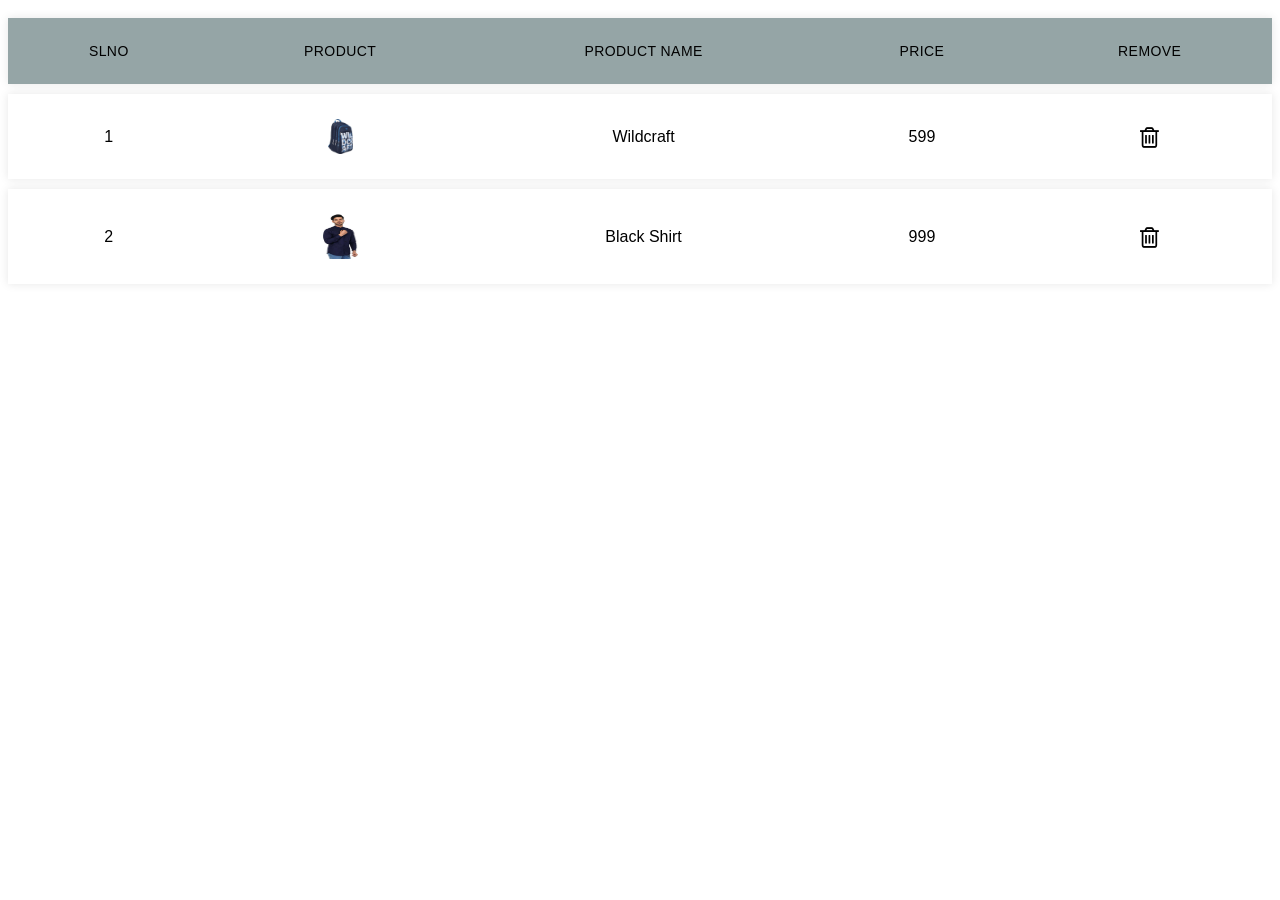
<file: table.html>
<html>
<head>
<link rel="stylesheet" href="https://cdnjs.cloudflare.com/ajax/libs/font-awesome/4.7.0/css/font-awesome.min.css">
<style>
table {
  font-family:'Hind', sans-serif;	
  border-collapse:separate;
  border-spacing:0 10px; 
  margin: 0 auto;
  width: 100%;
}

#theader {
  background-color: #95A5A6;
  text-transform: uppercase;
  font-size: 14px;
  letter-spacing: 0.03em;
}

th, td {
  padding: 25px 35px;
  text-align: center;
}

tr {
    background-color: #ffffff;
    box-shadow: 0px 0px 9px 0px rgba(0,0,0,0.1);
}

</style>
</head>
<body>
<table>
  <tr id="theader">
    <td>Slno</td>
    <td>Product</td>
    <td>Product name</td>
	<td>Price</td>
	<td>Remove</td>
  </tr>
  <tr>
    <td>1</td>
    <td><img src="products/b1.jpeg" width="25px" height="35px"></td>
    <td>Wildcraft</td>
	<td>599</td>
	<td><i id="trash" style="font-size:24px" class="fa">&#xf014;</i></td>
  </tr>
  <tr>
    <td>2</td>
    <td><img src="products/p1.jpeg" width="35px" height="45px"></td>
    <td>Black Shirt</td>
	<td>999</td>
	<td><i id="trash" style="font-size:24px" class="fa">&#xf014;</i></td>
  </tr>
</table>
</body>
</html>
</file>
<file: css/style.css>
html,
body {
    margin: 0;
    font-size: 100%;
    background: #fff;
    font-family: 'Hind', sans-serif;
    scroll-behavior: smooth;
}

body a {
    text-decoration: none;
    transition: 0.5s all;
    -webkit-transition: 0.5s all;
    -moz-transition: 0.5s all;
    -o-transition: 0.5s all;
    -ms-transition: 0.5s all;
}

a:hover {
    text-decoration: none;
}

input[type="button"],
input[type="submit"],
input[type="text"],
input[type="email"],
input[type="search"] {
    transition: 0.5s all;
    -webkit-transition: 0.5s all;
    -moz-transition: 0.5s all;
    -o-transition: 0.5s all;
    -ms-transition: 0.5s all;
    font-family: 'Hind', sans-serif;
}

h1,
h2,
h3,
h4,
h5,
h6 {
    margin: 0;
    letter-spacing: 1px;
    font-family: 'Hind', sans-serif;
}

p {
    font-size: 0.9em;
    color: #777;
    line-height: 1.9em;
    letter-spacing: 1px;
    margin-bottom: 0;
}

ul {
    margin: 0;
    padding: 0;
}


.breadcrumb,
ol {
    margin-bottom: 0 !important;
}

/* header */
/*-- header --*/
.forms {
    margin-top: 1.4em;
}

.top-w3pvt {
    border-bottom: 1px solid #8bb4df;
    padding-bottom: 0.5em;
}

.nav-top-wthree {
    margin: 1em 0;
}

header a.btn {
    border-radius: 4px;
    color: #4d6171;
    letter-spacing: 1px;
    border: none;
    outline: none
}

header a.btn span {
    color: #fff;
}

.search-form {
    width: 30%;
}

form.newsletter {
    background: #fff;
    padding: 0.3em;
    display: flex;
}

header .search {
    outline: none;
    padding: 6px 20px;
    font-size: 14px;
    color: #000;
    width: 85%;
    background: transparent;
    text-transform: capitalize;
    border: none;
    letter-spacing: 2px;
    float: left;
}

header button.btn {
    color: #fff;
    border: none;
    padding: 7px 0px;
    text-transform: uppercase;
    text-decoration: none;
    background: transparent;
    -webkit-transition: 0.5s all;
    -moz-transition: 0.5s all;
    -o-transition: 0.5s all;
    -ms-transition: 0.5s all;
    transition: 0.5s all;
    float: right;
    cursor: pointer;
    width: 15%;
    font-size: 14px;
    text-align: center;
    background: #ec1c24;
}

.toggle,
[id^=drop] {
    display: none;
}

/* Giving a background-color to the nav container. */
nav {
    margin: 0;
    padding: 0;
    margin-top: 10px;
    float: left;
}


#logo a {
    float: left;
    font-size: .8em;
    display: initial;
    margin: 0;
    letter-spacing: 0px;
    color: #333;
    font-weight: 300;
    padding: 3px 0;
    border: none;
}

#logo a span {
    color: #fff;
    font-size: 1.4em;
    font-weight: 700;
    text-shadow: 3px 1px 3px rgba(19, 18, 18, 0.19);
}

.sub-des {
    text-transform: uppercase;
    display: block;
    font-size: 0.3em;
    margin: 0;
    color: #5b7a9a;
    letter-spacing: 4px;
    font-weight: 600;
    text-shadow: 3px 1px 3px rgba(78, 73, 73, 0.21);
}

/* Since we'll have the "ul li" "float:left"
 * we need to add a clear after the container. */

nav:after {
    content: "";
    display: table;
    clear: both;
}

/* Removing padding, margin and "list-style" from the "ul",
 * and adding "position:reltive" */
nav ul {
    padding: 0;
    margin: 0;
    list-style: none;
    position: relative;
}

/* Positioning the navigation items inline */
nav ul li {
    margin: 0px;
    display: inline-block;
}

/* Styling the links */
nav a {
    letter-spacing: 2px;
    padding-left: 0;
    padding-right: 0;
    padding: 10px 0;
    font-weight: 400;
    font-size: 0.9em;
    margin: 0 1em;
    color: #515152;
    text-transform: uppercase;
}


nav ul li ul li:hover {
    background: #f8f9fa;
}

/* Background color change on Hover */
nav a:hover {
    color: #ec1c24;
}

.menu li.active a {

    color: #ec1c24;
    font-weight: 600;
}

/* Hide Dropdowns by Default
 * and giving it a position of absolute */
nav ul ul {
    display: none;
    position: absolute;
    top: 30px;
    background: #fff;
    padding: 10px;
    -moz-box-shadow: 1px 3px 8px 0 rgba(0, 0, 0, 0.15);
    -webkit-box-shadow: 1px 3px 8px 0 rgba(0, 0, 0, 0.15);
    box-shadow: 1px 3px 8px 0 rgba(0, 0, 0, 0.15);
}

/* Display Dropdowns on Hover */
nav ul li:hover > ul {
    display: inherit;
}

/* Fisrt Tier Dropdown */
nav ul ul li {
    width: 200px;
    float: none;
    display: list-item;
    position: relative;
}

nav ul ul li a {
    color: #333;
    padding: 5px 10px;
    display: block;
}

ul.menu li span {
    color: #fff;
}

/* Second, Third and more Tiers	
 * We move the 2nd and 3rd etc tier dropdowns to the left
 * by the amount of the width of the first tier.
*/
nav ul ul ul li {
    position: relative;
    top: -60px;
    /* has to be the same number as the "width" of "nav ul ul li" */
    left: 170px;
}

/* Change ' +' in order to change the Dropdown symbol */
li > a:only-child:after {
    content: '';
}


/* Media Queries
--------------------------------------------- */

@media all and (max-width : 992px) {

    /*	#logo {
		display: block;
		padding: 0;
		width: 100%;
		text-align: center;
		float: none;
	} */
    .menu li.active a {
        color: #3369e7;
    }

    nav {
        margin: 0;
    }

    nav a {
        color: #333;
    }

    /* Hide the navigation menu by default */
    /* Also hide the  */
    .toggle + a,
    .menu {
        display: none;
    }

    /* Stylinf the toggle lable */
    .toggle {
        display: inline-block;
        padding: 9px 15px;
        font-size: 20px;
        text-decoration: none;
        border: none;
        float: none;
        background-color: rgba(22, 21, 21, 0.43137254901960786);
        color: #fff;
        margin-bottom: 0;
        cursor: pointer !important;
    }

    .menu .toggle {
        float: none;
        text-align: center;
        margin: auto;
        width: 90%;
        padding: 5px;
        font-weight: normal;
        font-size: 15px;
        letter-spacing: 1px;
    }

    .toggle:hover {
        color: #fff;
        background-color: #3369e7;
    }

    .nav-top-w3pvt {
        margin: 1em 0;
        position: absolute;
        width: 71%;
    }

    /* Display Dropdown when clicked on Parent Lable */
    [id^=drop]:checked + ul {
        display: block;
        background: #fff;
        padding: 15px 0;
        width: 100%;
        text-align: center;
        border: 1px solid #ddd;
    }

    /* Change menu item's width to 100% */
    nav ul li {
        display: block;
        width: 100%;
        padding: 7px 0;
    }

    nav a {
        padding: 5px 0;
    }

    nav a:hover {
        color: #3369e7;
    }

    .login-icon {
        text-align: center;
    }

    nav ul ul .toggle,
    nav ul ul a {
        padding: 0 40px;
    }

    nav ul ul ul a {
        padding: 0 80px;
    }

    nav a:hover,
    nav ul ul ul a {
        background-color: transparent;
    }

    nav ul li ul li .toggle,
    nav ul ul a,
    nav ul ul ul a {
        padding: 14px 20px;
        color: #FFF;
        font-size: 17px;
    }


    nav ul li ul li .toggle,
    nav ul ul a {
        background-color: #fff;
    }

    nav ul ul li a {
        font-size: 15px;
    }

    ul.inner-ul {
        padding: 0 !important;
    }

    /* Hide Dropdowns by Default */
    nav ul ul {
        float: none;
        position: static;
        color: #ffffff;
        /* has to be the same number as the "line-height" of "nav a" */
    }

    /* Hide menus on hover */
    nav ul ul li:hover > ul,
    nav ul li:hover > ul {
        display: none;
    }

    /* Fisrt Tier Dropdown */
    nav ul ul li {
        display: block;
        width: 100%;
        padding: 0;
    }

    nav ul ul ul li {
        position: static;
        /* has to be the same number as the "width" of "nav ul ul li" */

    }

    nav {
        margin: 0;
        padding: 0;
        margin-top: 0;
        float: left;
        width: 48%;
        position: absolute;
        z-index: 99;
    }

}

@media all and (max-width : 330px) {

    nav ul li {
        display: block;
        width: 94%;
    }

}

.user span.fa {
    font-size: 25px;
    color: #fff;
}

/*-- //header --*/

/*--banner--*/
.main-sec {
    background: #74d2e7;
    min-height: 43em;
    position: relative;
}

.main-sec.inner-page {
    background: #74d2e7;
    min-height: 20em;
    position: relative;
}

.banner-left-info {
    margin-top: 14em;
}

.banner-wthree-info h3 {
    font-size: 2.5em;
    text-transform: uppercase;
    color: #333;
    margin-bottom: 0.7em;

}

.banner-wthree-info h3 span {
    color: #fff;
}

.btn.shop {
    background: #ec1c24;
    -moz-transition: all 0.25s ease;
    -o-transition: all 0.25s ease;
    -webkit-transition: all 0.25s ease;
    transition: all 0.25s ease;
    color: #fff;
    padding: 0.6em 2.5em;
    text-transform: uppercase;
    font-size: 0.9em;
    letter-spacing: 2px;
    font-weight: 600;
    -moz-box-shadow: 1px 3px 8px 0 rgba(0, 0, 0, 0.15);
    -webkit-box-shadow: 1px 3px 8px 0 rgba(0, 0, 0, 0.15);
    box-shadow: 1px 3px 8px 0 rgba(0, 0, 0, 0.15);
}

/*--//banner--*/

/*--about--*/
.ab-content-img {
    background: url(../images/banner1.jpg) no-repeat center;
    background-size: cover;
    -webkit-background-size: cover;
    -o-background-size: cover;
    -moz-background-size: cover;
    -ms-background-size: cover;
    min-height: 27em;
}

.title-wthree,
.title-wthree.two {
    font-size: 2.5em;
    text-transform: uppercase;
    color: #333;
    margin-bottom: 0.7em;
    font-weight: 600;
}

.title-wthree.two {
    color: #fff;
}

.ab-content h4 {
    font-size: 1.2em;
    color: #4c4d4e;
    margin: 2em 0 1em 0;
    text-transform: uppercase;
    font-weight: 600;
}

.ab-info-con {
    padding: 0 0.5em;
}

.ab-info-con.ab-inf-page h4 {
    font-size: 1.4em;
    color: #4c4d4e;
    margin: 0em 0 1.2em 0;
    text-transform: uppercase;
    font-weight: 600;
}

.ab-info-con.ab-inf-page {
    margin-top: 7em;
}

/*--//about--*/
/*--blogs--*/

/*--//blogs--*/
/*--/mid--*/
.bottom-w3pvt-left {
    position: relative;
}

h4.text-wthree {
    font-size: 2em;
    color: #fff;
    font-weight: 300;
}

.pos-wthree {
    position: absolute;
    bottom: 20%;
    left: 10%;
}

.pos-w3pvt {
    right: 10%;
    position: absolute;
    bottom: 20%;
}

h4.text-w3pvt {

    font-size: 2em;
    color: #fff;
    font-weight: 300;
}

/*--//mid--*/

/*--/collection--*/


/*--//collection--*/
/* gallery page */
.gal-img img,
.popup img {
    width: 100%;
}

/* popup */
.popup-effect {
    position: fixed;
    top: 0;
    bottom: 0;
    left: 0;
    right: 0;
    background: rgba(0, 0, 0, 0.7);
    transition: opacity 0ms;
    visibility: hidden;
    opacity: 0;
    z-index: 99;
}

.popup-effect:target {
    visibility: visible;
    opacity: 1;
}

.popup {
    background: #fff;
    border-radius: 4px;
    max-width: 430px;
    position: relative;
    margin: 8em auto;
    padding: 3em 2em;
    z-index: 999;
    text-align: center;
}

.popup .close {
    position: absolute;
    top: 5px;
    right: 15px;
    transition: all 200ms;
    font-size: 30px;
    font-weight: bold;
    text-decoration: none;
    color: #000;
}


/* //popup */
/* //gallery page */
/*--/shipping-grids--*/
.shiopping-w3pvt-gd {
    background: #080808;
    padding: 2em;
}

.shiopping-w3pvt-gd.sec {
    background: #333;
}

.shiopping-w3pvt-gd:hover {
    background: #74d2e7;
    -moz-transition: all 0.25s ease;
    -o-transition: all 0.25s ease;
    -webkit-transition: all 0.25s ease;
    transition: all 0.25s ease;
}

.shiopping-w3pvt-gd h3 {
    font-size: 1.2em;
    color: #fff;
    margin: 0.5em 0;
    text-transform: uppercase;
    font-weight: 600;
}

.icon-gd span {
    font-size: 2em;
    text-align: center;
    color: #ec1c24;
    margin-bottom: 0.3em;
}

/*--//shipping-grids--*/
/*--/newsletter--*/
.newsletter-w3pvt,
.collections {
    background: #f7f7f7;
}

.newsletter-w3pvt form {
    margin: 0 auto;
    width: 60%;
}

.newsletter-w3pvt p {
    font-size: 1.2em;
    margin-bottom: 2em;
    color: #777;
    font-weight: 600;
}

.subscribe-sec input {

    padding: 0.85em 1em;
    color: #495057;
    border-radius: 0.25rem;
    font-size: 0.9em;
    border: none;
    outline: none;
    letter-spacing: 2px;
    -moz-box-shadow: 1px 3px 8px 0 rgba(0, 0, 0, 0.15);
    -webkit-box-shadow: 1px 3px 8px 0 rgba(0, 0, 0, 0.15);
    box-shadow: 1px 3px 8px 0 rgba(0, 0, 0, 0.15);
    -moz-box-shadow: 1px 3px 8px 0 rgba(0, 0, 0, 0.15);
    -webkit-box-shadow: 1px 3px 8px 0 rgba(0, 0, 0, 0.15);
    box-shadow: 1px 3px 8px 0 rgba(0, 0, 0, 0.15);
}

.btn.submit {
    background: #74d2e7;
    -moz-transition: all 0.25s ease;
    -o-transition: all 0.25s ease;
    -webkit-transition: all 0.25s ease;
    transition: all 0.25s ease;
    color: #fff;
    padding: 0.8em 3em;
    text-transform: uppercase;
    font-size: 0.9em;
    letter-spacing: 2px;
    font-weight: 600;
    -moz-box-shadow: 1px 3px 8px 0 rgba(0, 0, 0, 0.15);
    -webkit-box-shadow: 1px 3px 8px 0 rgba(0, 0, 0, 0.15);
    box-shadow: 1px 3px 8px 0 rgba(0, 0, 0, 0.15);
}

.btn.submit:hover,
.btn.shop:hover {
    opacity: 0.9;
}

/*--//newsletter--*/

.content-grid {
    max-width: 500px;
    margin: 6em auto;
}

ul.links-unordered-list li.active a {
    background: rgba(255, 255, 255, 0.05);
    padding: 5px 20px;
    color: #fff;
}

.icon span.fa {
    font-size: 3em;
    color: #555;
}

.icon {
    margin-bottom: 3em;
}

.content-bottom {
    padding: 0em 4em;
    margin: 0 1em;
    position: relative;
    z-index: 1;
}

.logo h1 a {
    font-size: 25px;
    color: #fff;
    text-transform: capitalize;
    font-weight: 600;
    letter-spacing: 1px;
}

.content-grid ul li {
    display: inline-block;
}

li.switch-slide {
    float: left;
}

ul.list-login li:nth-child(2) {
    float: right;
}

ul.list-login-bottom li:nth-child(2) {
    float: right;
}

.field-group label {
    font-size: 15px;
}

.check {
    margin: .5em 0;
}

.checkbox input,
.radio input {
    position: absolute;
    left: -9999px;
}

.checkbox i {
    position: absolute;
    bottom: 5px;
    left: 2px;
    display: block;
    width: 14px;
    height: 14px;
    outline: none;
    border: none;
    background: #fff;
}

.check label {
    margin: 0;
    font-size: 1em;
    text-transform: capitalize;
    color: #fff;
    letter-spacing: 1px;
    font-weight: 300;
}

.checkbox {
    position: relative;
    padding-left: 28px !important;
    cursor: pointer;
}

.checkbox input:checked + i:after,
.radio input:checked + i:after {
    opacity: 1;
}


.checkbox input + i:after,
.radio input + i:after {
    position: absolute;
    opacity: 0;
    transition: opacity 0.1s;
    -o-transition: opacity 0.1s;
    -ms-transition: opacity 0.1s;
    -moz-transition: opacity 0.1s;
    -webkit-transition: opacity 0.1s;
}

/*/////////////// FORM STYLES ////////////////////*/
ul.list-login {
    margin-top: 1.5em;
    margin-bottom: 1em;
}


.content-input-field button.btn {
    background: #ec1c24;
    border: none;
    color: #fff;
    padding: 15px 15px;
    text-transform: uppercase;
    font-size: 16px;
    width: 100%;
    margin-top: 10px;
    letter-spacing: 2px;
    cursor: pointer;
    transition: 0.5s all;
    -webkit-transition: 0.5s all;
    -moz-transition: 0.5s all;
    -o-transition: 0.5s all;
    -ms-transition: 0.5s all;
    border-radius: 0px;
}

.bottom-grid,
.bottom-grid1 {
    display: flex;
    display: -webkit-box;
    display: -moz-box;
    display: -ms-flexbox;
    display: -webkit-flex;
    justify-content: space-between;
    margin: 0em 10em;
}

ul.links-unordered-list li {
    display: inline-block;
    margin-right: 10px;
}

ul.links-unordered-list li a {
    font-size: 16px;
    color: #ccc;
    font-weight: normal;
    letter-spacing: 1px;
    padding: 0 5px;
    text-transform: capitalize;
}

.content-input-field input {
    font-size: 16px;
    font-weight: 300;
    color: #888;
    letter-spacing: 1px;
    border: none;
    box-sizing: border-box;
    width: 100%;
    outline: none;
    background: rgba(0, 123, 255, 0.06);
    margin-bottom: 20px;
    padding: 15px 20px;
    border-radius: 0px;
}

::-webkit-input-placeholder {
    /* Chrome/Opera/Safari */
    color: #888;
}

::-moz-placeholder {
    /* Firefox 19+ */
    color: #888;
}

::-ms-input-placeholder {
    /* IE 10+ */
    color: #888;
}

::-moz-placeholder {
    /* Firefox 18- */
    color: #888;
}

/* switch */

label.switch {
    position: relative;
    display: inline-block;
    height: 18px;
    padding-left: 3em;
    cursor: pointer;
    color: #ccc;
    font-weight: 300;
}

.content-bottom li:nth-child(2) a,
label.switch {
    font-size: 15px;
    letter-spacing: 1px;
    font-weight: 300;
    color: #999 !important;
    text-transform: capitalize;
}

ul.list-login-bottom li:nth-child(1) a,
ul.list-login-bottom li:nth-child(2) a,
.list-login-bottom a {
    font-size: 12px;
    letter-spacing: 2px;
    font-weight: normal;
    text-transform: uppercase;
    color: #333;
}

.content-bottom li:nth-child(2) a,
.content-bottom li:nth-child(1) a {
    color: #333;
}

.switch input {
    display: none;
}

.slider {
    position: absolute;
    cursor: pointer;
    top: 2px;
    left: 0;
    right: 0;
    bottom: 0;
    width: 21%;
    background-color: #cfd7d9;
    -webkit-transition: .4s;
    transition: .4s;
}

.slider:before {
    position: absolute;
    content: "";
    height: 10px;
    width: 10px;
    left: 4px;
    bottom: 3px;
    background-color: #555;
    -webkit-transition: .4s;
    transition: .4s;
}

input:checked + .slider {
    background-color: #cfd7d9;
}

input:focus + .slider {
    box-shadow: 0 0 1px #555;
}

input:checked + .slider:before {
    -webkit-transform: translateX(14px);
    -ms-transform: translateX(14px);
    transform: translateX(14px);
}

/* Rounded sliders */

.slider.round {
    border-radius: 34px;
}

.slider.round:before {
    border-radius: 50%;
}



/* //switch */
/*--/shop-page--*/
.item-info-product h4 a {
    color: #080808;
    font-size: 15px;
    letter-spacing: 1px;
    text-transform: uppercase;
    font-weight: 700;
}

span.money {
    font-size: 1em;
    font-weight: 800;
    color: #ff4c4c;
    letter-spacing: 2px;
}

ul.stars li {
    display: inline-block;

}

ul.stars li a span {
    font-size: 0.7em;
    color: #6a6c6d;
    margin: 0 0.2em;
}

ul.stars li a span:hover {
    opacity: 0.8;
}

.product_price {
    margin: 1em 0 0 0;
    padding: 1em 0 0 0;
    border-top: 1px solid #ddd;
}

.product-shoe-info {
    background: #fff;
    padding: 1em;
}

.item-info-product {
    padding: 1em 0 1em 0;
}

span.line {
    text-decoration: line-through;
    color: #999;
    font-weight: 300;
}

.men-thumb-item {
    padding: 1em;
	width: 230px;
	height: 250px;
	overflow: hidden;
}

ul.pagination li a {
    color: #555;
}

/*--/single--*/
h3.shop-sing {
    text-transform: uppercase;
    font-size: 1.2em;
    letter-spacing: 2px;
    margin: 1.5em 0 2em 0;
    color: #323a40;
}

p.italic-blue {
    font-style: italic;
    color: #89bff3;
    font-weight: 500;
}

.available span a {
    margin: 4% 0;
    display: block;
    color: #555555;
    font-size: 0.8725em;
    text-transform: uppercase;
    text-shadow: 0 1px 0 #ffffff;
    text-decoration: underline;
}

.desc1-right h3 {
    text-shadow: 0 1px 0 #ffffff;
    color: #1e272e;
    font-size: 1.1em;
    margin-bottom: 15px;
}

.desc1-right h5 {
    font-size: 1.3em;
    color: #62676b;
    line-height: 1.5em;
    -webkit-text-stroke: 0.2px;
    font-weight: 400;
}

.desc1-right h5 a {
    margin-left: 5px;
    color: #555555;
    text-transform: capitalize;
    font-size: 14px;
    -webkit-text-stroke: 0px;
    letter-spacing: 0px;
}

.share h4 {
    font-size: 0.9em;
    color: #555555;
    margin-bottom: 10px;
    text-transform: uppercase;
    text-shadow: 0 1px 0 #ffffff;
    font-weight: 400;
}

h3.title-wthree-single {
    font-size: 1.8em;
    text-transform: uppercase;
    color: #333;
    margin-bottom: 0.7em;
    font-weight: 600;
}

.desc1-right h5 span {
    text-decoration: line-through;
}

.newsletter-w3pvt p.get-inf {
    font-weight: 300;
    font-size: 1em;
}

/*--//single--*/
/*--//shop-page--*/
/*--/contact--*/
.contact_right,
.contact_left {
    border: 2px solid #f7f7f7;
}

.contact_left iframe {
    width: 100%;
    outline: none;
    border: none;
    height: 100%;
}

.information-wthree h4 {
    font-size: 1.2em;
    font-weight: 600;
    letter-spacing: 1px;
    color: #333;
}

.information-wthree label {
    font-size: 1.2em;
    color: #fff;
    margin-bottom: 0;
    margin-top: 1em;
}

textarea {
    min-height: 120px;
    resize: none;
    font-size: 16px;
    font-weight: 300;
    color: #888;
    letter-spacing: 1px;
    border: none;
    box-sizing: border-box;
    width: 100%;
    outline: none;
    background: rgba(0, 123, 255, 0.06);
    margin-bottom: 20px;
    padding: 15px 20px;
    border-radius: 0px;
}

p.cont-wthree-para a {
    font-size: 1.1em;
    color: #ec1c24;
    line-height: 3em;
}

/*--//contact--*/
/* footer */
/* footer logo */
.footer_wthree_gridf h2 a {
    display: inline-block;
    font-weight: 300;
    font-size: 1em;
    letter-spacing: 1px;
    color: #333;
    text-shadow: 2px 5px 3px rgba(0, 0, 0, 0.06);
    padding: 0;
}

.footer_wthree_gridf h2 a span {
    font-weight: 700;
    color: #74d2e7;
    font-size: 1.4em;
}

.sub-des2 {
    text-transform: uppercase;
    display: block;
    font-size: 0.7em;
    margin: 0;
    color: #999;
    letter-spacing: 7px;
    font-weight: 600;
    text-shadow: 3px 1px 3px rgba(78, 73, 73, 0.21);
}

/* //footer logo */
.cpy-right {
    background: #eff1f1;
}

/* footer navigation */
.footer_wthree_gridf_list li {
    list-style: none;
}

.footer_wthree_gridf_list li span.fa {
    color: #ee4f4f;
    padding-right: 1em;
}

.footer_wthree_gridf_list li a {
    color: #555;
    text-decoration: none;
    text-transform: uppercase;
    letter-spacing: 1px;
    font-size: 0.75em;
    display: block;
    font-weight: 600;
    margin: 1.8em 0;
}

.footer_wthree_gridf_list li a:hover {
    color: #EA4335;
}

.footer_wthree_gridf_list li:last-child {
    margin-bottom: 0;
}

.addressf-agileits-wthree p span.fa {
    margin-right: .2em;
    color: #ee4f4f;
    display: inline-block;
    text-align: center;
    font-size: 3em;
    vertical-align: middle;
}

h3.sub-w3ls-headf {
    color: #3a3a3a;
    font-size: 1.5em;
    font-weight: 600;
    letter-spacing: 1.5px;
    margin-bottom: .7em;
    line-height: 30px;
    text-shadow: 0 1px 2px rgba(0, 0, 0, 0.29);
}

/* //footer navigation */
.move-top span {
    color: #212529;
    text-align: center;
    border: none;
    line-height: 2em;
}

/* social icons */
.w3ls-fsocial-grid {
    padding: 2em 0;
    border-top: 1px solid #edeff1;
    margin: 3em 0 0 0;
    text-align: center;
    border-bottom: 1px solid #edeff1;
}

.social-ficons ul {
    padding: 0;
    margin: 0;
}

.social-ficons ul li {
    display: inline-block;
    margin: 0 1em;
}

.social-ficons ul li a {
    color: #333;
    text-align: center;
    font-size: 15px;
}

.social-ficons ul li a span.fa.fa-facebook {
    height: 32px;
    width: 32px;
    line-height: 32px;
    background: transparent;
    margin-right: 4px;
    color: #3b5998;
    transition: 0.5s all;
    -webkit-transition: 0.5s all;
    -moz-transition: 0.5s all;
    -o-transition: 0.5s all;
    -ms-transition: 0.5s all;
}

.social-ficons ul li a:hover span.fa.fa-facebook {
    height: 32px;
    width: 32px;
    line-height: 32px;
    background: #3b5998;
    color: #FFFFFF;
}

.social-ficons ul li a span.fa.fa-twitter {
    height: 32px;
    width: 32px;
    line-height: 32px;
    background: transparent;
    margin-right: 4px;
    color: #1da1f2;
    transition: 0.5s all;
    -webkit-transition: 0.5s all;
    -moz-transition: 0.5s all;
    -o-transition: 0.5s all;
    -ms-transition: 0.5s all;
}

.social-ficons ul li a:hover span.fa.fa-twitter {
    height: 32px;
    width: 32px;
    line-height: 32px;
    background: #1da1f2;
    color: #FFFFFF;
}

.social-ficons ul li a span.fa.fa-google {
    height: 32px;
    width: 32px;
    line-height: 32px;
    background: transparent;
    margin-right: 4px;
    color: #ea4335;
    transition: 0.5s all;
    -webkit-transition: 0.5s all;
    -moz-transition: 0.5s all;
    -o-transition: 0.5s all;
    -ms-transition: 0.5s all;
}

.social-ficons ul li a:hover span.fa.fa-google {
    height: 32px;
    width: 32px;
    line-height: 32px;
    background: #ea4335;
    color: #FFFFFF;
}

.cpy-right a {
    color: #888;
}

/* //social icons */
/* footer */
/*--//footer --*/
/*--responsive--*/

@media(max-width:1450px) {

    .title-wthree,
    .title-wthree.two {
        font-size: 2.3em;
    }

    h4.text-w3pvt,
    h4.text-wthree {
        font-size: 1.6em;
    }
}

@media(max-width:1366px) {
    .main-sec {
        min-height: 35em;
        position: relative;
    }

    .banner-left-info {
        margin-top: 12em;
    }

    .main-sec.inner-page {
        min-height: 16em;
    }
}

@media(max-width:1280px) {
    .banner-wthree-info h3 {
        font-size: 2.3em;
        margin-bottom: 0.7em;
    }

    .ab-content h4 {
        font-size: 1em;
        margin: 2em 0 1em 0;
    }
}

@media(max-width:1080px) {
    .newsletter-w3pvt form {
        margin: 0 auto;
        width: 90%;
    }
}

@media(max-width:1050px) {
    .social-ficons ul li {
        margin: 0 0.5em;
    }
}

@media(max-width:1024px) {}

@media(max-width:992px) {
    .banner-left-info {
        margin: 3em 0;
    }

    .banner-img img {
        width: 70%;
    }

    .banner-wthree-info h3 {
        font-size: 2.5em;
        padding: 0 2em 0 0em;
    }

    .ab-content-img {
        min-height: 20em;
    }

    .bottom-w3pvt-left img {
        width: 100%;
    }

    .social-ficons ul li {
        margin: 0 0.3em;
    }

    .shop-info-grid {
        float: left;
        width: 50%;
    }
}

@media(max-width:900px) {

    .title-wthree,
    .title-wthree.two {
        font-size: 2em;
    }

    h4.text-wthree {
        font-size: 1.6em;
    }
}

@media(max-width:800px) {
    .search-form {
        width: 40%;
        float: right;
    }

    .item-info-product h4 a {
        font-size: 12px;
    }
}

@media(max-width:768px) {}

@media(max-width:767px) {
    .content-gd-wthree {
        margin: 2em 0;
    }

    .contact_left.p-4 {
        margin-top: 2em;
    }

    .newsletter-w3pvt p {
        font-size: 1em;
    }

    .subscribe-sec input {
        margin-bottom: 1em;
    }
}

@media(max-width:736px) {
    .banner-wthree-info h3 {
        font-size: 2.3em;
        padding: 0 2em 0 0em;
    }
}

@media(max-width:600px) {
    .banner-wthree-info h3 {
        font-size: 2em;
        padding: 0 2em 0 0em;
    }

    .title-wthree,
    .title-wthree.two {
        font-size: 1.8em;
    }

    .btn.shop {
        padding: 0.6em 2em;
    }

    .content-grid {
        max-width: 500px;
        margin: 3em auto;
    }

    nav a {
        font-size: 0.8em;
    }

    .content-bottom {
        padding: 0em 0em;
        margin: 0 1em;
    }

    .btn.shop {
        padding: 0.6em 1.5em;
        font-size: 0.8em;
    }

    .ab-content-img {
        min-height: 15em;
    }
}

@media(max-width:568px) {
    .main-sec.inner-page {
        min-height: 13em;
    }

    #logo a {
        float: left;
        font-size: .7em;
    }

    .shop-info-grid {
        float: left;
        width: 80%;
        margin: 0 auto;
    }

    .page-link {
        padding: 0.5rem 0.5rem;
        margin-left: -1px;
    }

    header .search {
        padding: 6px 10px;
        font-size: 12px;
        width: 85%;
    }
}

@media(max-width:480px) {
    .sub-des {
        font-size: 0.27em;
        letter-spacing: 4px;
    }

    header a.btn {
        font-size: 0.85em;
    }
}

@media(max-width:440px) {
    .banner-wthree-info h3 {
        font-size: 1.8em;
        padding: 0 2em 0 0em;
    }

    .banner-left-info {
        margin: 2em 0 1.5em 0;
    }

    h4.text-w3pvt,
    h4.text-wthree {
        font-size: 1.2em;
    }
}

@media(max-width:414px) {

    .title-wthree,
    .title-wthree.two {
        font-size: 1.6em;
    }

    .banner-wthree-info h3 {
        font-size: 1.6em;
        padding: 0 2em 0 0em;
    }

    .search-form {
        width: 55%;
        float: right;
    }
}

@media(max-width:384px) {}

@media(max-width:375px) {}

@media(max-width:320px) {

    .title-wthree,
    .title-wthree.two {
        font-size: 1.4em;
    }

    .banner-wthree-info h3 {
        font-size: 1.4em;
        padding: 0 2em 0 0em;
    }
}

/*--//responsive--*/
</file>
